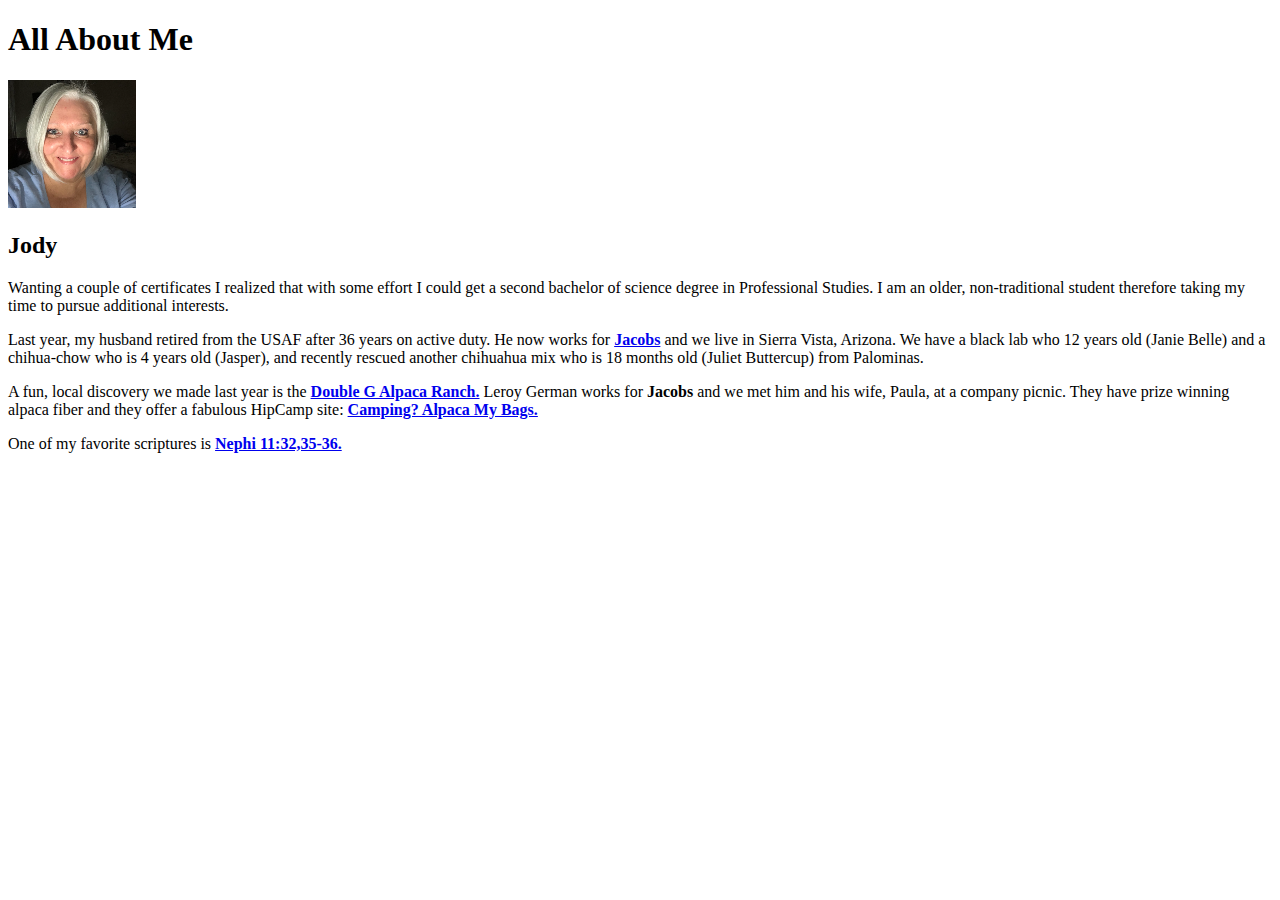
<file: aboutme/index.html>
<!DOCTYPE html>
<html lang="en">

<head>
    <meta charset="UTF-8">
    <meta http-equiv="X-UA-Compatible" content="IE=edge">
    <meta name="viewport" content="width=device-width, initial-scale=1.0">
    <title>All About Me</title>
</head>

<body>
    <h1>All About Me</h1>
    <img src="images\My Profile Picture.jpg" alt="JSWardell" />

    <h2>Jody</h2>
    <p>Wanting a couple of certificates I realized that with some effort I could get a second bachelor of science degree
        in Professional Studies. I am an older, non-traditional student therefore taking my time to pursue additional
        interests.</p>

    <p>Last year, my husband retired from the USAF after 36 years on active duty. He now works for <a
            href="https://www.jacobs.com/"><b>Jacobs</b></a> and we live in
        Sierra Vista, Arizona. We have a black lab who 12 years old (Janie Belle) and a chihua-chow who is 4 years old
        (Jasper), and recently rescued another chihuahua mix who is 18 months old (Juliet Buttercup) from Palominas.</p>

    <p>A fun, local discovery we made last year is the <a href="https://www.doublegalpacasaz.com/"><b> Double G Alpaca
                Ranch.</b></a> Leroy German works for <b>Jacobs</b> and we met him
        and his wife, Paula, at a company picnic. They have prize winning alpaca fiber and they offer a fabulous HipCamp
        site:
        <a
            href="https://www.hipcamp.com/en-US/arizona/leroy-paula-s-alpacas/camping-alpaca-my-bags#group_size=6&adults=6"><b>Camping?
                Alpaca My Bags.</b></a></p>

    <p>One of my favorite scriptures is <a
            href="https://www.churchofjesuschrist.org/study/scriptures/bofm/3-ne/11.32,35?lang=eng&clang=eng#p#32"><b>
                Nephi 11:32,35-36.</b></a></p>

</body>

</html>
</file>
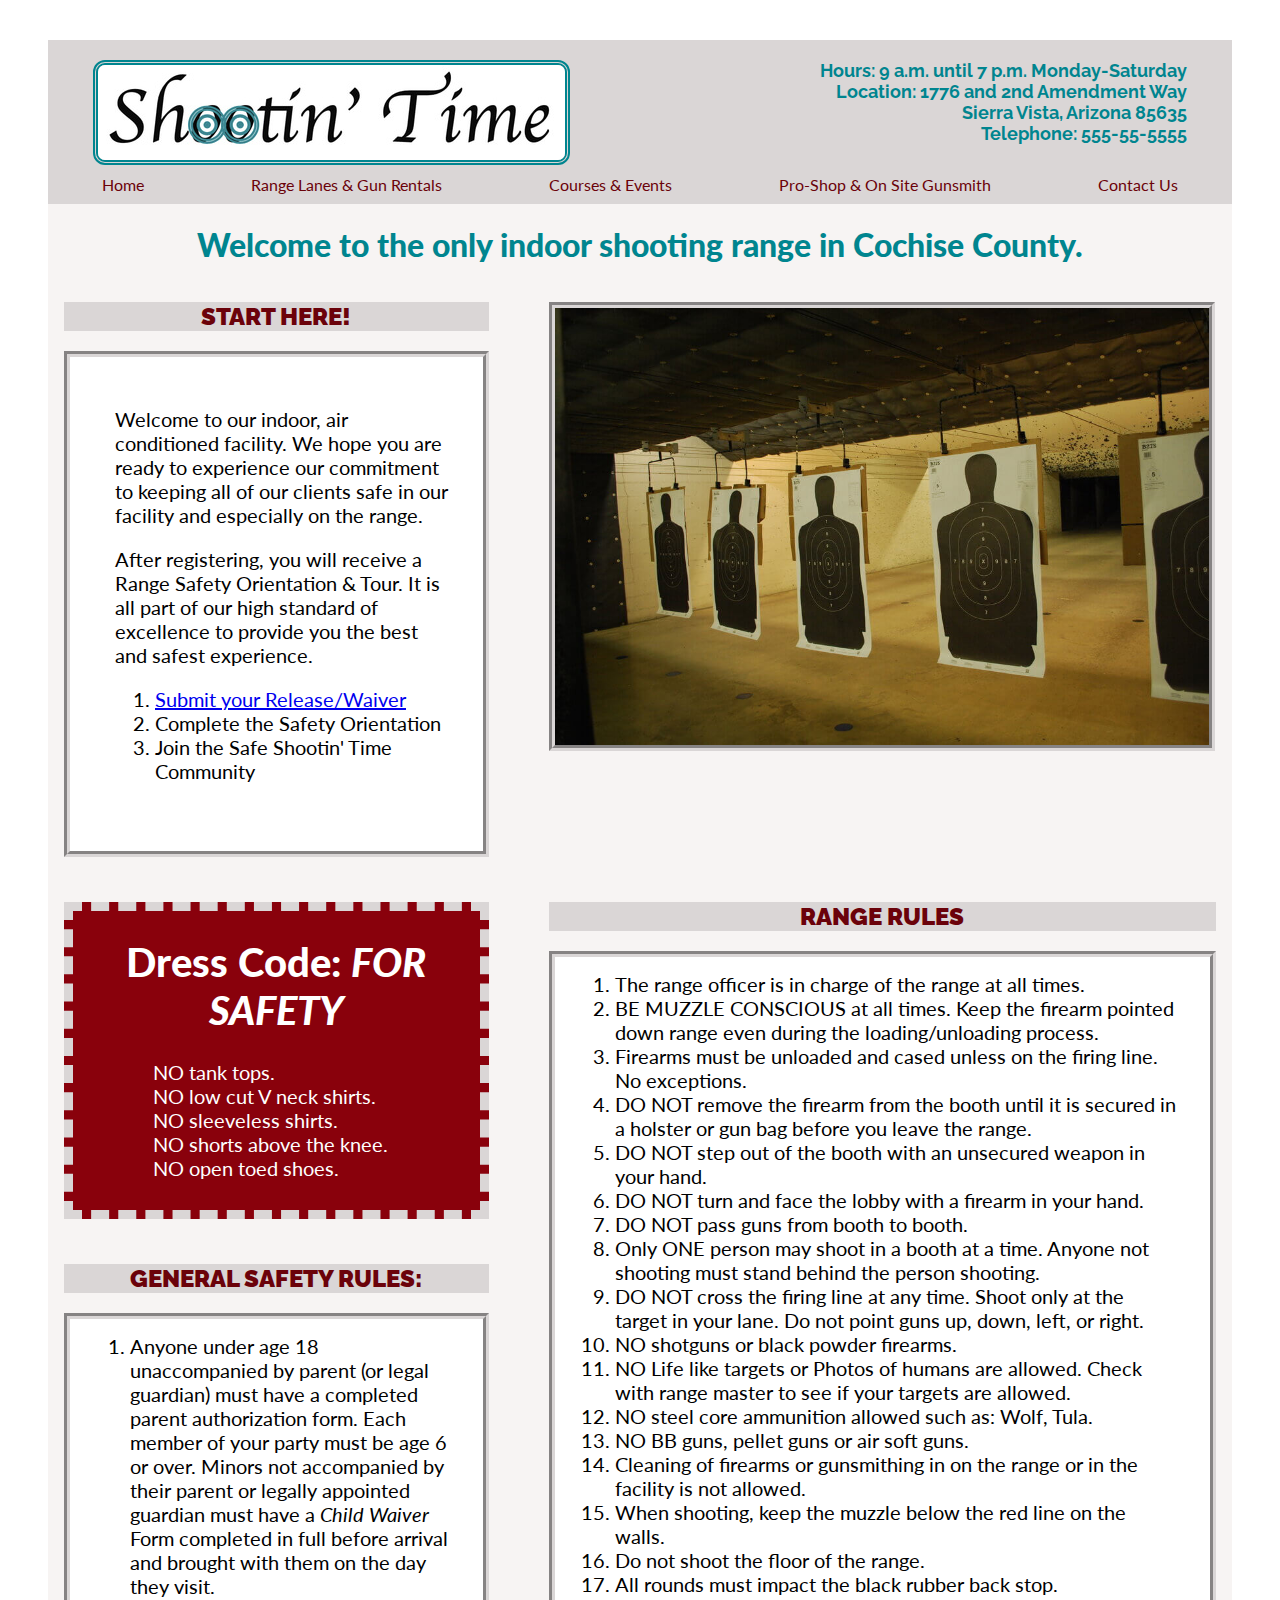
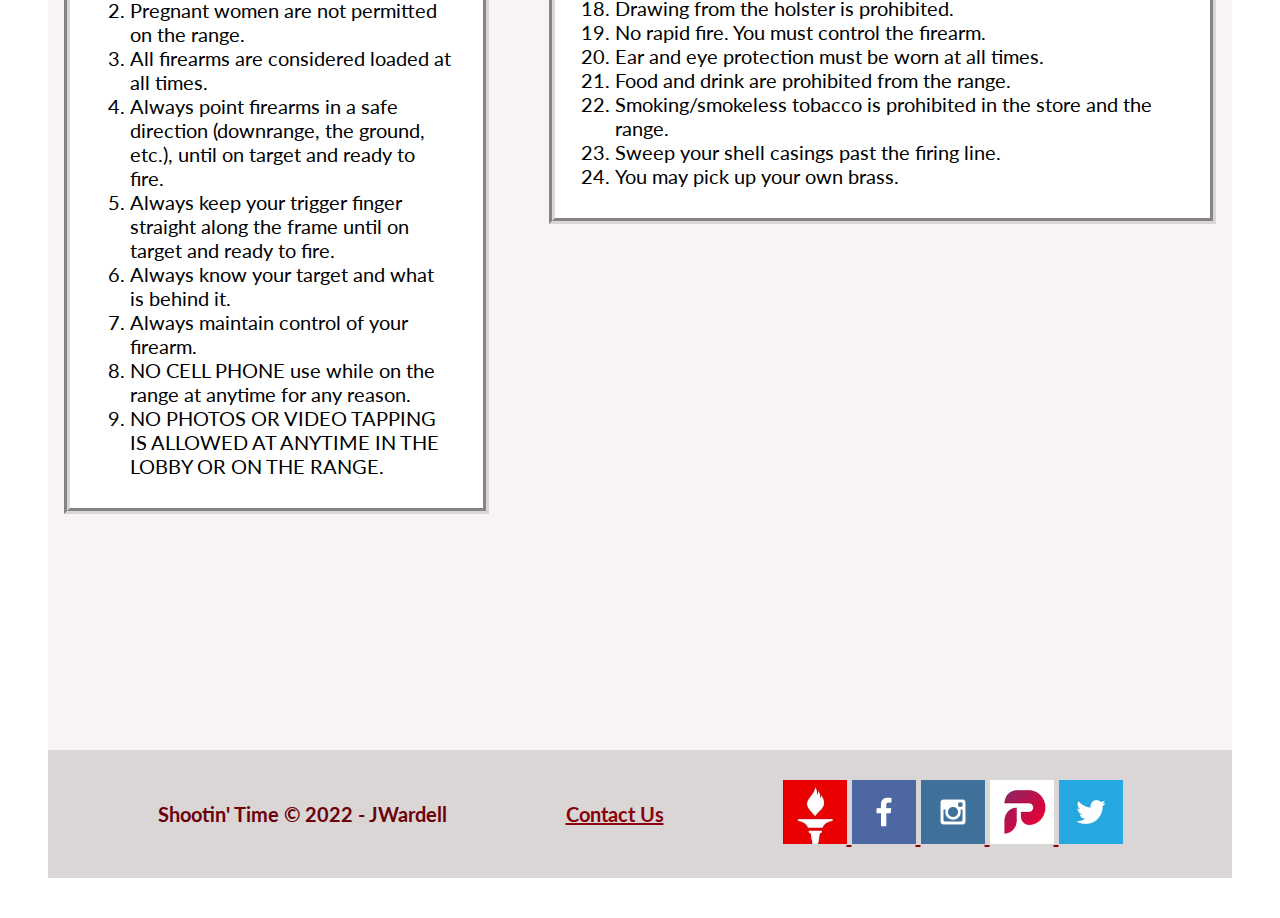
<file: shootintime/index.html>
<!DOCTYPE html>
<html lang="en">

<head>
    <meta charset="UTF-8">
    <meta http-equiv="X-UA-Compatible" content="IE=edge">
    <meta name="viewport" content="width=device-width, initial-scale=1.0">
    <!--IF I wanted my site searchable ...which I do not as it is a fake site... 
    <meta name="keywords" content="gun range, indoor range, gun smith, gun safety, competitive shooting, NRA Instructors, USCCA Intstuctors">
    <meta name="description" content="The Only Indoor Shooting Range in Cochise County"
    <meta name="author" content="JWardell WDD130">  -->
    <link rel="stylesheet" type="text/css" href="styles/shootin.css">
    <title>Shootin' Time</title>

</head>

<body>
    <div id="content">
        <header>
            <div class="head-container">

                <nav>
                    <a id="logo_link" href="index.html">
                        <img class="logo" src="img/shootin-logo-sm.jpg" alt="shootin logo small"> </a>

                </nav>
                <nav class="menu">
                    <a href="index.html">Home</a>
                    <a href="rentals.html">Range Lanes & Gun Rentals</a>
                    <a href="events.html">Courses & Events</a>
                    <a href="proshop.html">Pro-Shop & On Site Gunsmith</a>
                    <a href="contactus.html">Contact Us</a>
                </nav>
                <p class="hr-location"><strong>Hours: 9 a.m. until 7 p.m. Monday-Saturday <br>
                        Location: 1776 and 2nd Amendment Way<br>
                        Sierra Vista, Arizona 85635<br>
                        Telephone: 555-55-5555</strong></p>


            </div>

        </header>
        <!--This is my Home page and I am making adjustments to my wireframe plan
        as I go. I tend to self-edit a lot. -->
        <main>
            <div id="welcome-msg">
                <h1><strong>Welcome to the only indoor shooting range in Cochise County.</strong></h1>
            </div>
            <div class=grid-container>
                <section class="forms">
                    <h2><strong>START HERE!</strong></h2>
                    <section class="forms-border">
                        <p>Welcome to our indoor, air conditioned facility. We hope you are ready to experience our
                            commitment
                            to keeping all of our clients safe in our facility and especially on the range.
                        </p>
                        <p>After registering, you will receive a Range Safety Orientation & Tour. It is all part of our
                            high standard of excellence to provide you the best and safest experience.</p>

                        <!-- basically copied after changing business name on this pdf from Hillsdale College
                    https://shootingsports.hillsdale.edu/wp-content/uploads/2017/04/HillsdaleRangeWaiver.pdf -->
                        <ol>
                            <li><a href="img/shootin-time-release-pdf.pdf">Submit your Release/Waiver</a></li>
                            <li>Complete the Safety Orientation</li>
                            <li>Join the Safe Shootin' Time Community</li>
                        </ol>
                    </section>
                </section>
                <img class="target-range" src="img/rsz_shooting-range-wallpaper-full-hd.jpg" alt="shootin range">
                <section class="dress-code">
                    <!--Turn the Dress Code into a picture framed -->
                    <h1><strong>Dress Code: <em>FOR SAFETY</em></strong></h1>
                    <ul>
                        <li>NO tank tops.</li>
                        <li>NO low cut V neck shirts.</li>
                        <li>NO sleeveless shirts.</li>
                        <li>NO shorts above the knee.</li>
                        <li>NO open toed shoes.</li>
                    </ul>
                </section>
                <section class="gen-safety">
                    <h2><strong>GENERAL SAFETY RULES:</strong></h2>
                    <!--This list is the paragraph -->
                    <ol>
                        <li>Anyone under age 18 unaccompanied by parent (or legal guardian) must have a completed
                            parent
                            authorization form. Each member of your party must be age 6 or over. Minors not
                            accompanied
                            by
                            their parent or legally appointed guardian must have a <i>Child Waiver</i> Form
                            completed in
                            full before arrival and brought with them on the day they visit.</li>
                        <li>Pregnant women are not permitted on the range.</li>
                        <li>All firearms are considered loaded at all times.</li>
                        <li>Always point firearms in a safe direction (downrange, the ground, etc.), until on target
                            and
                            ready to fire.</li>
                        <li>Always keep your trigger finger straight along the frame until on target and ready to
                            fire.
                        </li>
                        <li>Always know your target and what is behind it.</li>
                        <li>Always maintain control of your firearm.</li>
                        <li>NO CELL PHONE use while on the range at anytime for any reason.</li>
                        <li>NO PHOTOS OR VIDEO TAPPING IS ALLOWED AT ANYTIME IN THE LOBBY OR ON THE RANGE.</li>
                    </ol>
                </section>
                <section class="range-rules">
                    <h2><strong>RANGE RULES</strong></h2>
                    <ol>
                        <li>The range officer is in charge of the range at all times.</li>
                        <li>BE MUZZLE CONSCIOUS at all times. Keep the firearm pointed down range even during the
                            loading/unloading process.</li>
                        <li>Firearms must be unloaded and cased unless on the firing line. No exceptions.</li>
                        <li>DO NOT remove the firearm from the booth until it is secured in a holster or gun bag
                            before
                            you
                            leave the range.</li>
                        <li>DO NOT step out of the booth with an unsecured weapon in your hand.</li>
                        <li>DO NOT turn and face the lobby with a firearm in your hand.</li>
                        <li>DO NOT pass guns from booth to booth.</li>
                        <li>Only ONE person may shoot in a booth at a time. Anyone not shooting must stand behind
                            the
                            person
                            shooting.</li>
                        <li>DO NOT cross the firing line at any time. Shoot only at the target in your lane. Do not
                            point
                            guns up, down, left, or right.</li>
                        <li>NO shotguns or black powder firearms.</li>
                        <li>NO Life like targets or Photos of humans are allowed. Check with range master to see if
                            your
                            targets are allowed.</li>
                        <li>NO steel core ammunition allowed such as: Wolf, Tula.</li>
                        <li>NO BB guns, pellet guns or air soft guns.</li>
                        <li>Cleaning of firearms or gunsmithing in on the range or in the facility is not allowed.
                        </li>
                        <li>When shooting, keep the muzzle below the red line on the walls.</li>
                        <li>Do not shoot the floor of the range.</li>
                        <li>All rounds must impact the black rubber back stop.</li>
                        <li>Drawing from the holster is prohibited.</li>
                        <li>No rapid fire. You must control the firearm.</li>
                        <li>Ear and eye protection must be worn at all times.</li>
                        <li>Food and drink are prohibited from the range.</li>
                        <li>Smoking/smokeless tobacco is prohibited in the store and the range.</li>
                        <li>Sweep your shell casings past the firing line.</li>
                        <li>You may pick up your own brass.</li>
                    </ol>
                </section>
            </div>
        </main>

        <footer>
            <h4>Shootin' Time &copy; 2022 - JWardell</h4>
            <h4><a href="contactus.html">Contact Us</a></h4>
            <div class="social">
                <a href="https://gettr.com/onboarding" target="_blank">
                    <img src="img/rsz_gettr-icon.jpg" alt="gettr" width="64" height="64">
                </a>
                <a href="https://facebook.com" target="_blank">
                    <img src="img/facebook_icon.png" alt="fb icon">
                </a>
                <a href="https://instagram.com" target="_blank">
                    <img src="img/instagram.png" alt="instagram">
                </a>
                <a href="https://parler.com/" target="_blank">
                    <img src="img/rsz_parler_icon.jpg" alt="parler" width="64" height="64">
                </a>
                <a href="https://twitter.com" target="_blank">
                    <img src="img/twitter.png" alt="twitter icon" width="64" height="64">
                </a>
            </div>

        </footer>


    </div>
</body>

</html>
</file>
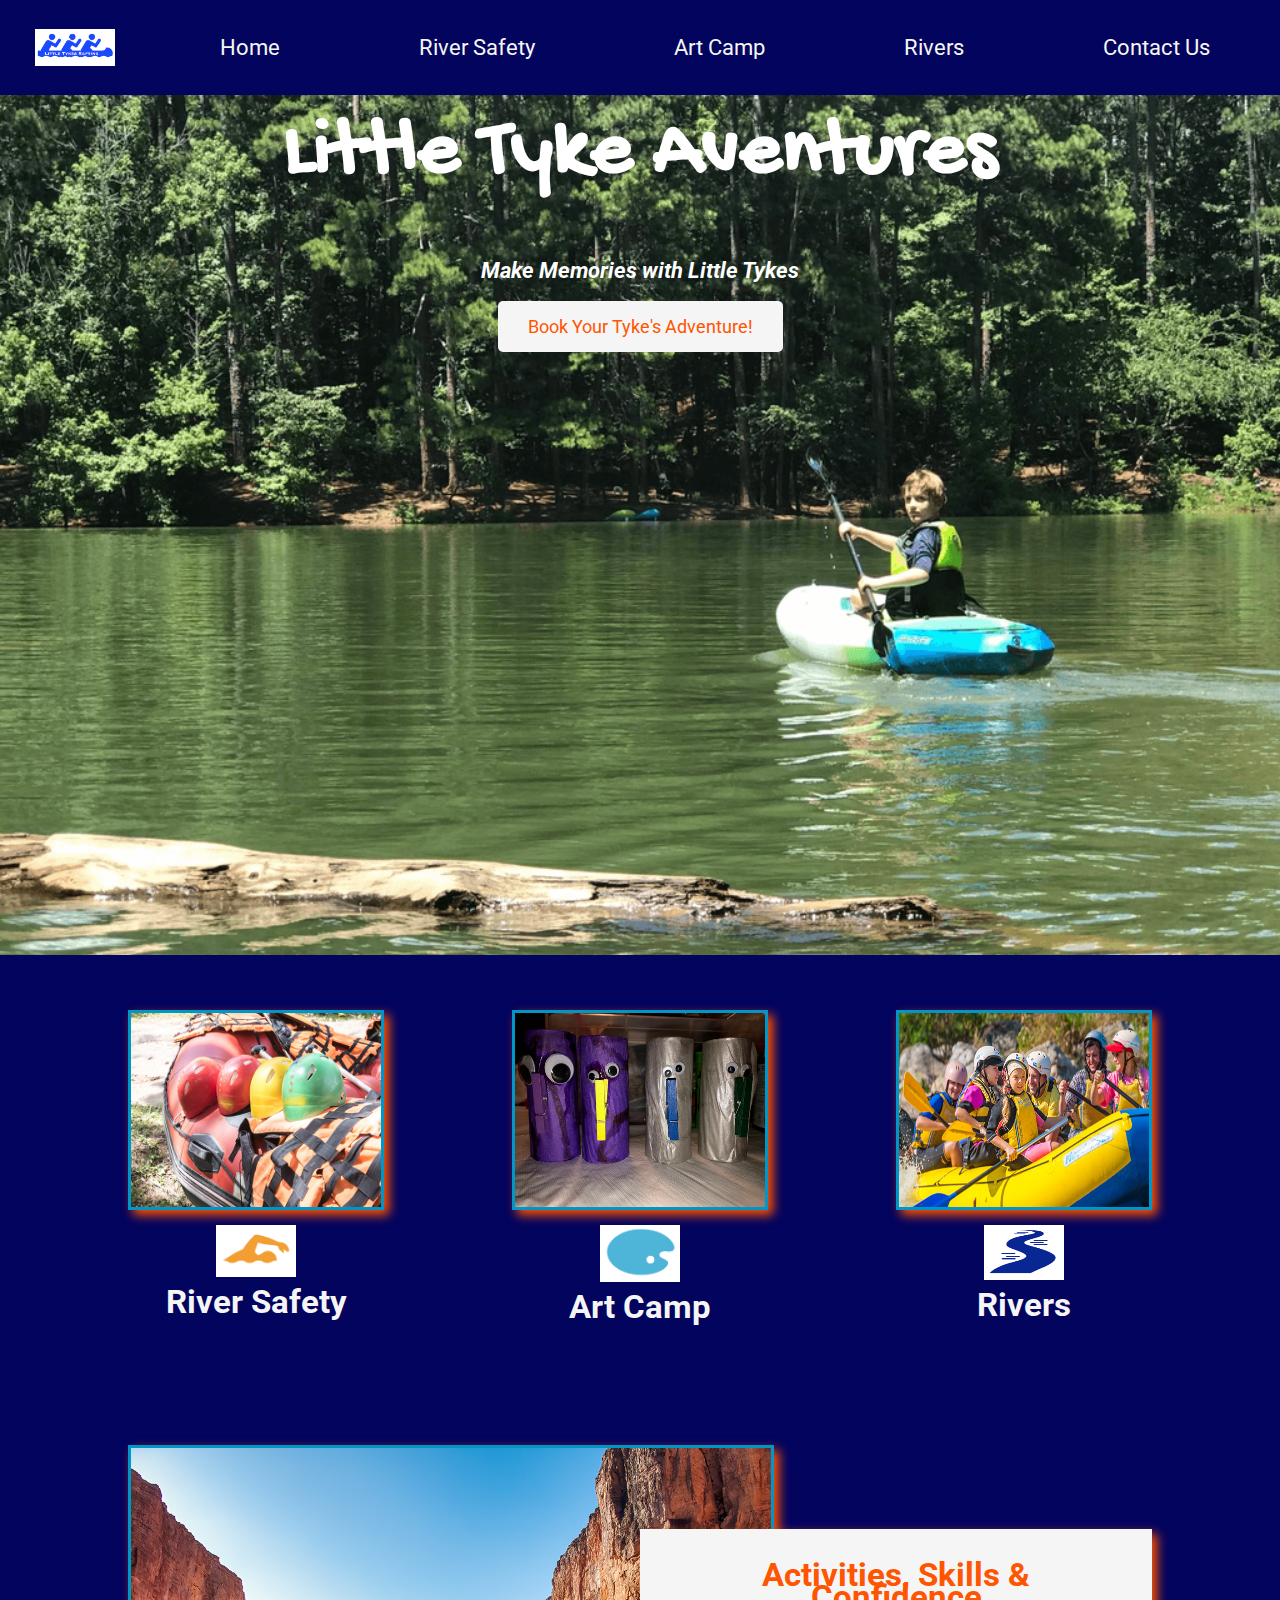
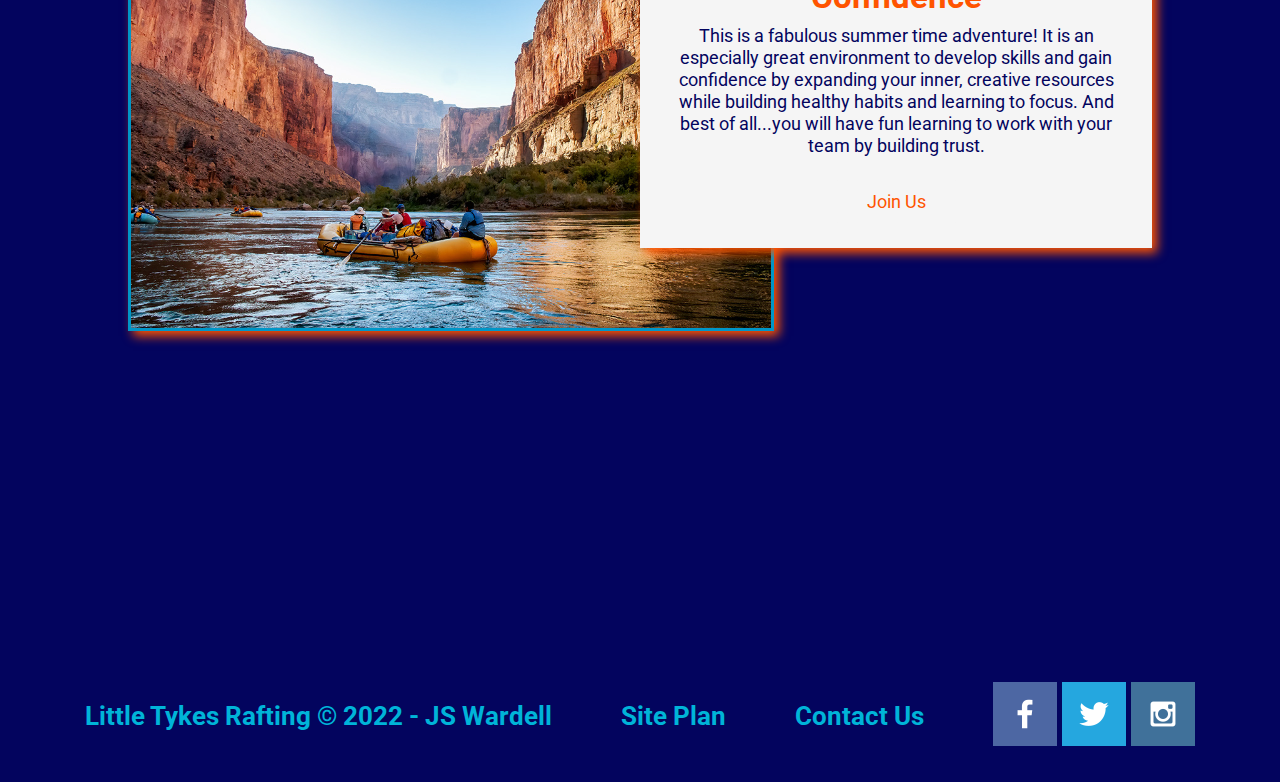
<file: wwr/index.html>
<!DOCTYPE html>
<html lang="en">

<head>
    <meta charset="UTF-8">
    <meta http-equiv="X-UA-Compatible" content="IE=edge">
    <meta name="viewport" content="width=device-width, initial-scale=1.0">
    <title>Little Tykes Rafting | Summer Camp</title>
    <link rel="stylesheet" href="styles/style.css">

</head>

<body>
    <div id="content">

        <header>
            <a id="logo_link" href="index.html">
                <img class="logo" src="images/rsz_1little_tykes_logo.png" alt="Little Tykes Logo">
            </a>
            <nav>
                <a href="index.html">Home</a>
                <a href="#">River Safety</a>
                <a href="artcamp.html">Art Camp</a>
                <a href="#">Rivers</a>
                <a href="contactus.html">Contact Us</a>
            </nav>
        </header>
        <div id="hero">
            <div id="hero-box">
                <img id="hero-img" src="images/rsz_hero-1.png" alt="youth raft camp">
            </div>
            <section id="hero-msg">
                <h1 class="home-title">Little Tyke Aventures</h1>
                <h4><em>Make Memories with Little Tykes</em></h4>
                <div class="button-box">
                    <a class="book" href="rates.html">Book Your Tyke's Adventure!</a>
                </div>
            </section>
        </div>
        <main class="home-grid">
            <section class="swim-card">
                <img class="card-img" src="images/rafting_safety.jpg" alt="swim safety" width="200" height="200">
                <img class="icon" src="images/swim_icon.png" alt="swim icon">
                <h2>River Safety</h2>
            </section>
            <section class="art-card">
                <img class="card-img" src="images/rsz_artwork.png" alt="art projects"  width="200" height="200">
                <img class="icon" src="images/art_icon.png" alt="art icon">
                <h2>Art Camp</h2>
            </section>
            <section class="rapids-card">
                <img class="card-img" src="images/rafting7_600.jpg" alt="rafting boat"  width="200" height="200">
                <img class="icon" src="images/river_icon.png" alt="river icon" height="65">
                <h2>Rivers</h2>
            </section>
            <!--container for message background-->
            <div id="background"></div>
            <img class="mountains" src="images/rafting11_1024.jpg" alt="skills confidence">
            <section class="msg">
                <h2>Activities, Skills & Confidence</h2>
                <p>This is a fabulous summer time adventure! It is an especially great environment to develop skills and
                    gain confidence by expanding your inner, creative resources while building healthy habits and learning to focus. And
                    best of all...you will have fun learning to work with your team by building trust.
                </p>

                <a class='join' href="rivers.html">Join Us</a>
            </section>
        </main>
        <footer>
            <h3> Little Tykes Rafting &copy; 2022 - JS Wardell</h3>
            <h3><a href="site-plan-rafting.html">Site Plan</a></h3>
            <h3><a href="contactus.html">Contact Us</a></h3>
            <div class="social">
                <a href="https://facebook.com" target="_blank">
                    <img src="images/facebook_icon.png" alt="fb icon">
                </a>
                <a href="https://twitter.com" target="_blank">
                    <img src="images/twitter.png" alt="twitter icon">
                </a>
                <a href="https://instagram.com" target="_blank">
                    <img src="images/instagram.png" alt="instagram">
                </a>
            </div>
        </footer>
    </div>


</body>

</html>
</file>
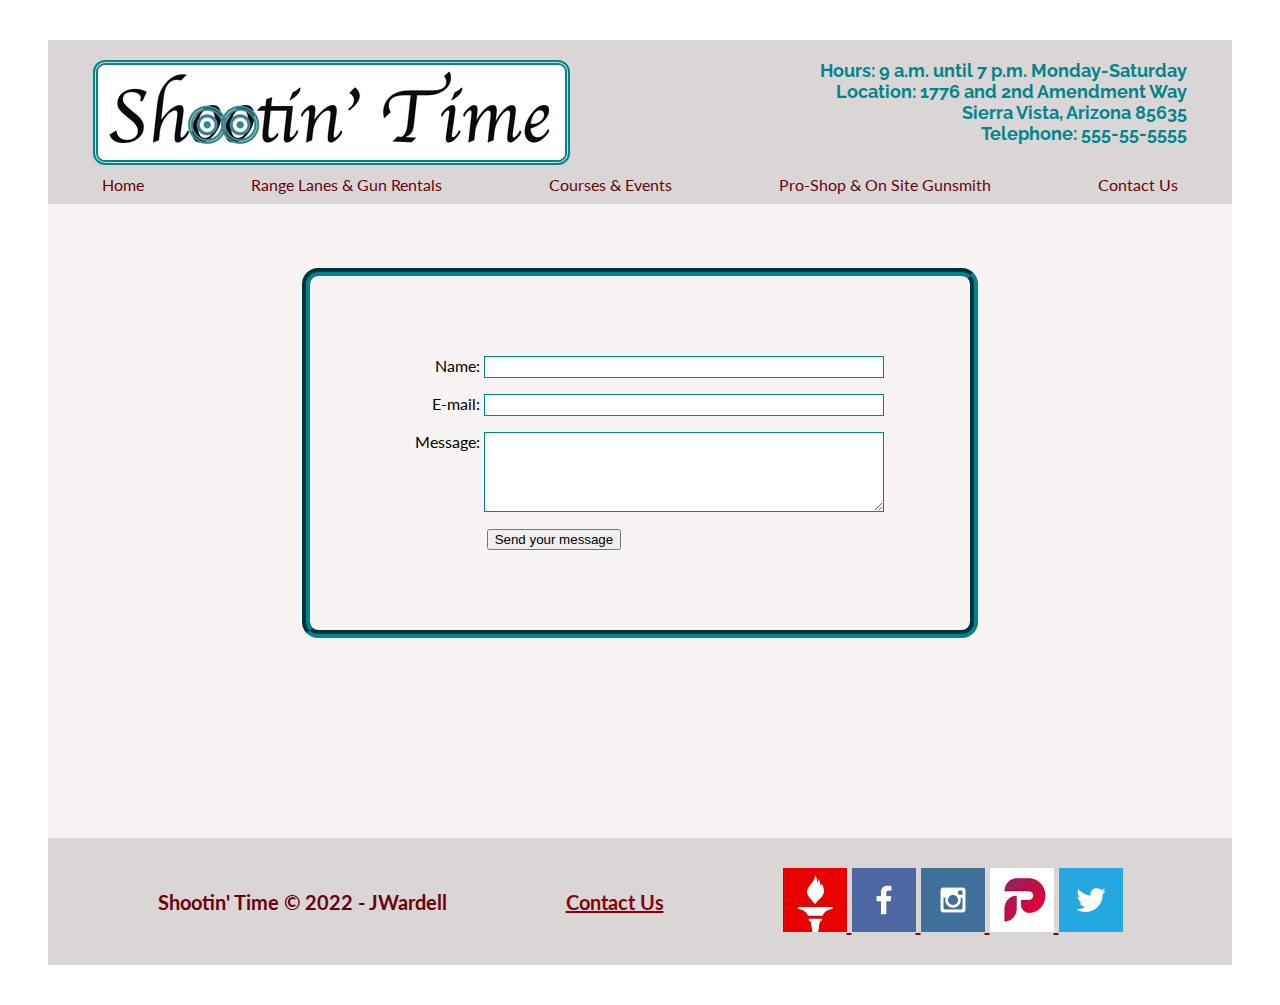
<file: shootintime/contactus.html>
<!DOCTYPE html>
<html lang="en">

<head>
    <meta charset="UTF-8">
    <meta http-equiv="X-UA-Compatible" content="IE=edge">
    <meta name="viewport" content="width=device-width, initial-scale=1.0">
    <!--IF I wanted my site searchable ...which I do not as it is a fake site... 
    <meta name="keywords" content="gun range, indoor range, gun smith, gun safety, competitive shooting, NRA Instructors, 
    <meta name="description" content="The Only Indoor Shooting Range in Cochise County"
    <meta name="author" content="JWardell WDD130">  -->
    <link rel="stylesheet" type="text/css" href="styles/shootin.css">
    <title>Shootin' Time</title>

</head>

<body>
    <div id="content">
        <header>
            <div class="head-container">

                <nav>
                    <a id="logo_link" href="index.html">
                        <img class="logo" src="img/shootin-logo-sm.jpg" alt="shootin logo small">
                    </a>

                </nav>
                <nav class="menu">
                    <a href="index.html">Home</a>
                    <a href="rentals.html">Range Lanes & Gun Rentals</a>
                    <a href="events.html">Courses & Events</a>
                    <a href="proshop.html">Pro-Shop & On Site Gunsmith</a>
                    <a href="contactus.html">Contact Us</a>
                </nav>
                <p class="hr-location"><strong>Hours: 9 a.m. until 7 p.m. Monday-Saturday <br>
                        Location: 1776 and 2nd Amendment Way<br>
                        Sierra Vista, Arizona 85635<br>
                        Telephone: 555-55-5555</strong></p>

            </div>

        </header>
        <!--https://www.w3schools.com/howto/howto_css_responsive_form.asp  I just couldn't understand it so used
        the cut and paste from the wwr assignment. Best I could do. -->
        <main>
            <form action="/my-handling-form-page" method="post">
                <ul>
                    <li>
                        <label for="name">Name:</label>
                        <input type="text" id="name" name="user_name">
                    </li>
                    <li>
                        <label for="mail">E-mail:</label>
                        <input type="email" id="mail" name="user_email">
                    </li>
                    <li>
                        <label for="msg">Message:</label>
                        <textarea id="msg" name="user_message"></textarea>
                    </li>
                    <li class="button">
                        <button type="submit">Send your message</button>
                    </li>
                </ul>
            </form>
        </main>

        <footer>
            <h4>Shootin' Time &copy; 2022 - JWardell</h4>
            <h4><a href="contactus.html">Contact Us</a></h4>
            <div class="social">
                <a href="https://gettr.com/onboarding" target="_blank">
                    <img src="img/rsz_gettr-icon.jpg" alt="gettr" width="64" height="64">
                </a>
                <a href="https://facebook.com" target="_blank">
                    <img src="img/facebook_icon.png" alt="fb icon">
                </a>
                <a href="https://instagram.com" target="_blank">
                    <img src="img/instagram.png" alt="instagram">
                </a>
                <a href="https://parler.com/" target="_blank">
                    <img src="img/rsz_parler_icon.jpg" alt="parler" width="64" height="64">
                </a>
                <a href="https://twitter.com" target="_blank">
                    <img src="img/twitter.png" alt="twitter icon" width="64" height="64">
                </a>
            </div>
        </footer>

    </div>
    <div id="feedback">
    </div>
    <!--Finally, below the elements in the body, right before the ending body tag, add this code: -->
    <script>
        //get the feedback div element so we can do something with it.
        const feedbackElement = document.getElementById('feedback');
        //get the form so we can read what was entered in it.
        const formElement = document.forms[0];
        // add a 'listener' to wait for a submission of our form. When that happens
        formElement.addEventListener('submit', function (e) {
            // stop the form from doing the default action.
            e.preventDefault();
            // set the contents of our feedback element to a message letting the user know the form was submitted successfully. Notice that we pull the name that was entered in the form to personalize the message!
            feedbackElement.innerHTML = 'Hello ' + formElement.user_name.value +
                '! Thank you for sending us a message.  Shootin\' Time will respond to you as soon as possible!';
            // make the feedback element visible.
            feedbackElement.style.display = "block";
            // add a class to move everything down so our message doesn't cover it.
            document.body.classList.toggle('moveDown');
        });
    </script>
</body>

</html>
</file>
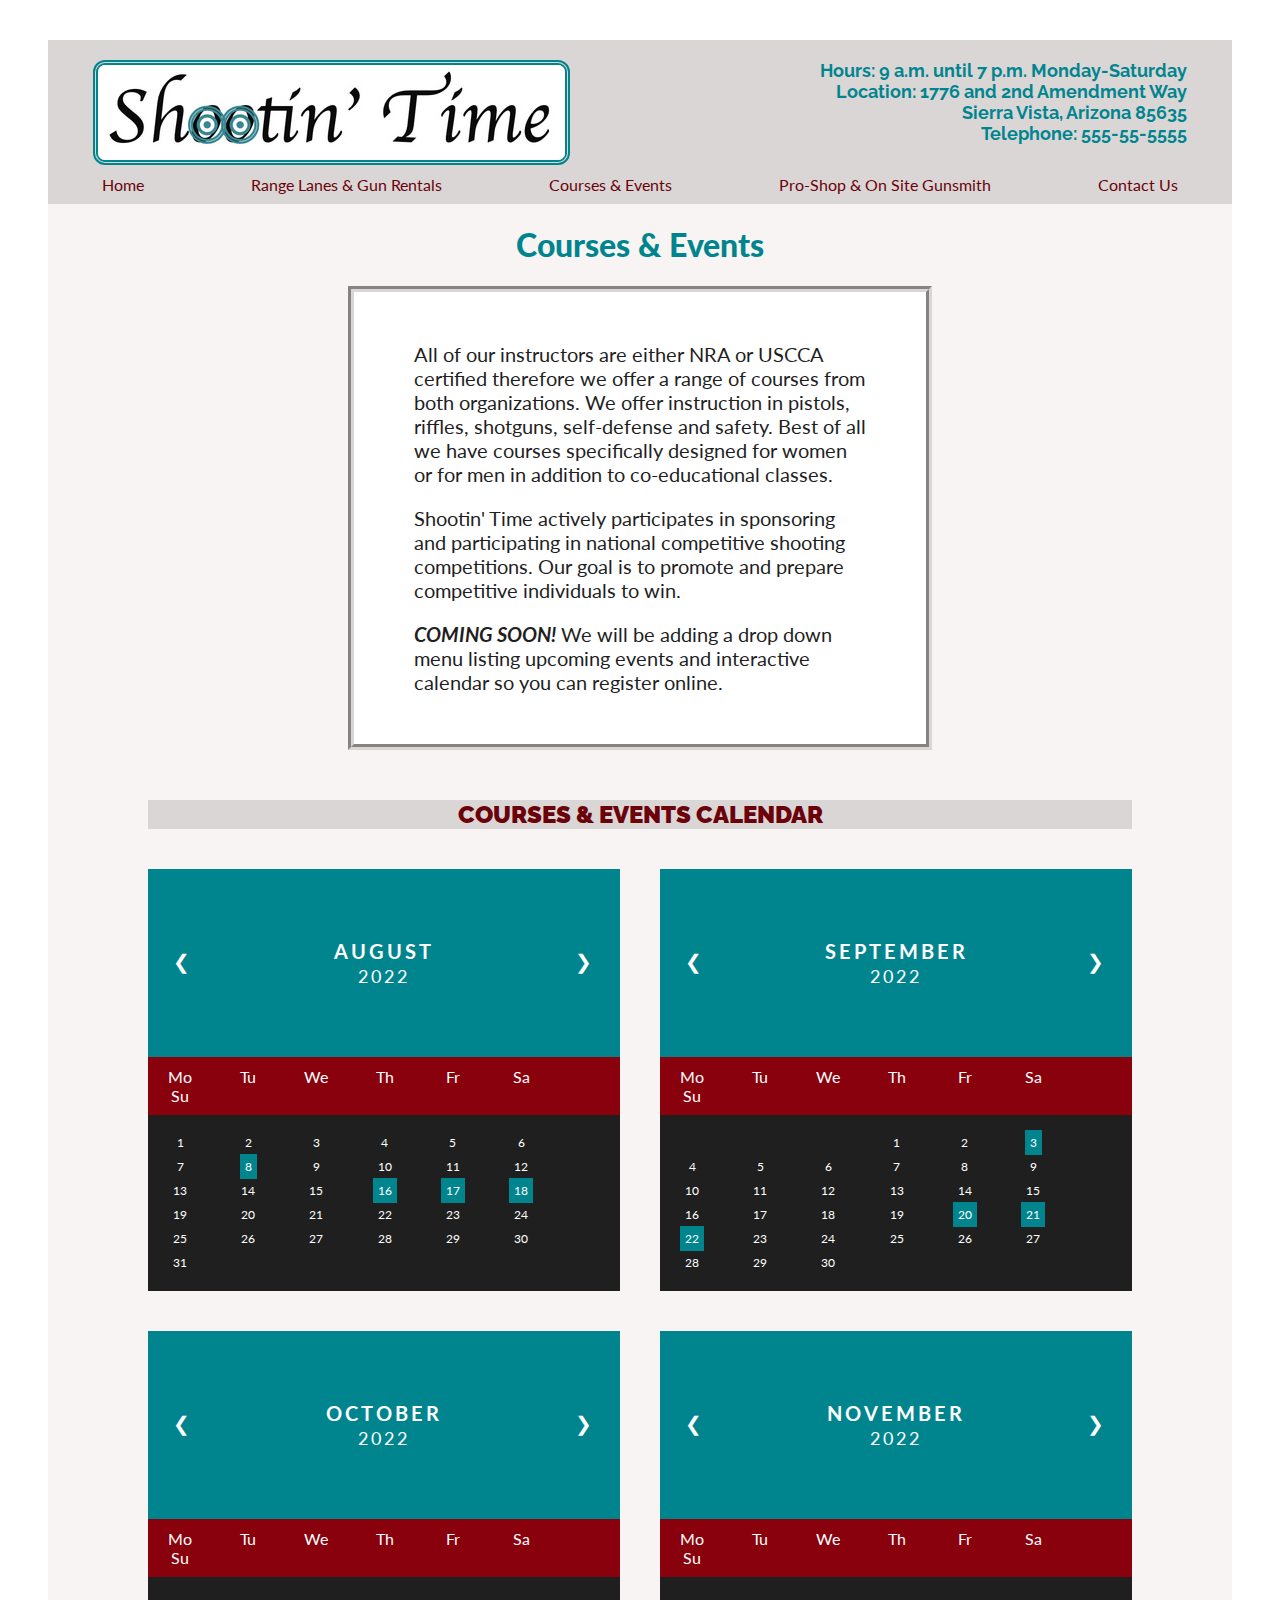
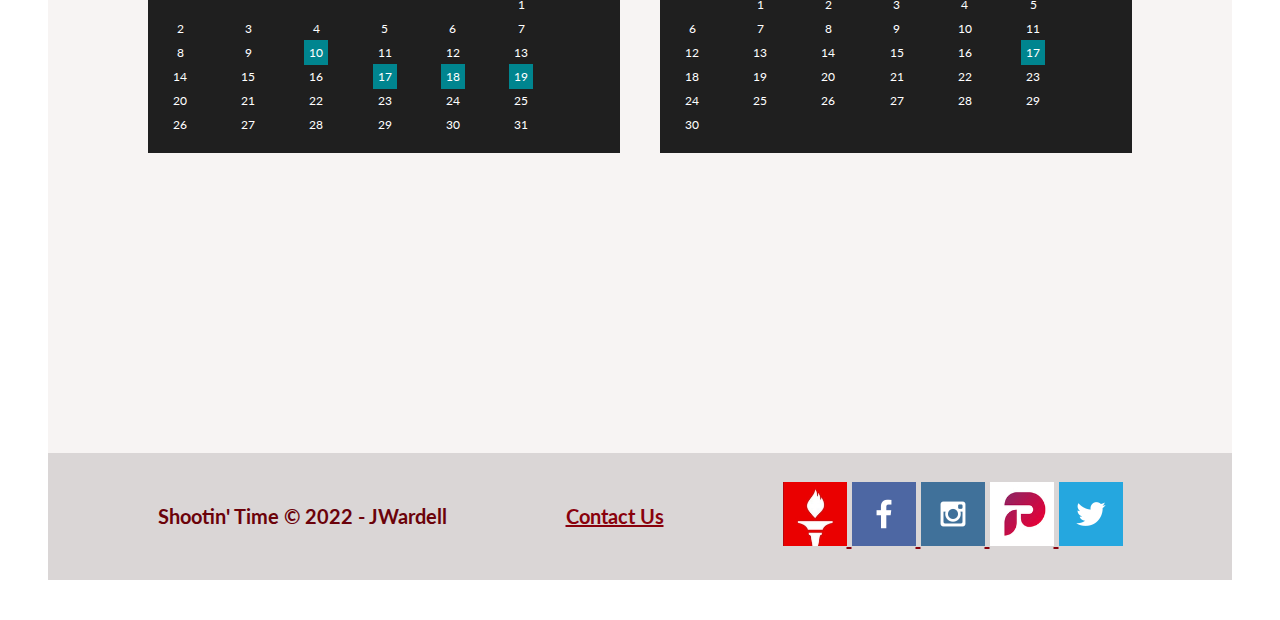
<file: shootintime/events.html>
<!DOCTYPE html>
<html lang="en">

<head>
    <meta charset="UTF-8">
    <meta http-equiv="X-UA-Compatible" content="IE=edge">
    <meta name="viewport" content="width=device-width, initial-scale=1.0">
    <!--IF I wanted my site searchable ...which I do not as it is a fake site... 
    <meta name="keywords" content="gun range, indoor range, gun smith, gun safety, competitive shooting, NRA Instructors, 
    <meta name="description" content="The Only Indoor Shooting Range in Cochise County"
    <meta name="author" content="JWardell WDD130">  -->
    <link rel="stylesheet" type="text/css" href="styles/shootin.css">
    <title>Shootin' Time</title>

</head>

<body>
    <div id="content">
        <header>
            <div class="head-container">

                <nav>
                    <a id="logo_link" href="index.html">
                        <img class="logo" src="img/shootin-logo-sm.jpg" alt="shootin logo small">
                    </a>

                </nav>
                <nav class="menu">
                    <a href="index.html">Home</a>
                    <a href="rentals.html">Range Lanes & Gun Rentals</a>
                    <a href="events.html">Courses & Events</a>
                    <a href="proshop.html">Pro-Shop & On Site Gunsmith</a>
                    <a href="contactus.html">Contact Us</a>
                </nav>
                <p class="hr-location"><strong>Hours: 9 a.m. until 7 p.m. Monday-Saturday <br>
                        Location: 1776 and 2nd Amendment Way<br>
                        Sierra Vista, Arizona 85635<br>
                        Telephone: 555-55-5555</strong></p>

            </div>

        </header>
        <!--There may be changes as I self-edit a lot. -->
        <main>
            <div id="courses-events">
                <h1><strong>Courses & Events</strong></h1>

                <section class="event1">
                    <p>All of our instructors are either NRA or USCCA certified therefore we offer a range of courses
                        from
                        both organizations. We offer instruction in pistols, riffles, shotguns, self-defense and safety.
                        Best of
                        all we have courses specifically designed for women or for men in addition to co-educational
                        classes.</p>
                    <p>Shootin' Time actively participates in sponsoring and participating in national competitive
                        shooting competitions. Our goal is to promote and prepare competitive individuals to win.</p>
                    <p>
                        <strong><em>COMING SOON!</em></strong> We will be adding a drop down menu listing upcoming
                        events
                        and interactive calendar so you can register
                        online.
                    </p>

                </section>
            </div>
            <!--this is what I want to do, after searching... one calendar for the year so I can add in event
            them so people can quickly see what is happening. However, this is all far beyond my skill se
            do to make it happen for free on my fake site.
            First choice https://demo.mobiscroll.com/javascript/eventcalendar/# 
            Possible calendar, scheduling tool: https://10to8.com/book/pabwiljbqfydgvcgmt/ 
            Possible add event button tool https://www.addevent.com/documentation/add-to-calendar-button -->

            <div class="calendar">
                <h2><strong>COURSES & EVENTS CALENDAR</strong></h2>

                <div class="cal-container">

                    <div class="cal-1">

                        <div class="month">
                            <ul>
                                <li class="prev">&#10094;</li>
                                <li class="next">&#10095;</li>
                                <li>
                                    <strong>AUGUST</strong><br>
                                    <span style="font-size:18px">2022</span>
                                </li>
                            </ul>
                        </div>

                        <ul class="weekdays">
                            <li>Mo</li>
                            <li>Tu</li>
                            <li>We</li>
                            <li>Th</li>
                            <li>Fr</li>
                            <li>Sa</li>
                            <li>Su</li>
                        </ul>

                        <ul class="days">
                            <li>1</li>
                            <li>2</li>
                            <li>3</li>
                            <li>4</li>
                            <li>5</li>
                            <li>6</li>
                            <li>7</li>
                            <li><span class="active">8</span></li>
                            <li>9</li>
                            <li>10</li>
                            <li>11</li>
                            <li>12</li>
                            <li>13</li>
                            <li>14</li>
                            <li>15</li>
                            <li><span class="active">16</span></li>
                            <li><span class="active">17</span></li>
                            <li><span class="active">18</span></li>
                            <li>19</li>
                            <li>20</li>
                            <li>21</li>
                            <li>22</li>
                            <li>23</li>
                            <li>24</li>
                            <li>25</li>
                            <li>26</li>
                            <li>27</li>
                            <li>28</li>
                            <li>29</li>
                            <li>30</li>
                            <li>31</li>
                        </ul>
                    </div>

                    <div class="cal-2">
                        <div class="month">
                            <ul>
                                <li class="prev">&#10094;</li>
                                <li class="next">&#10095;</li>
                                <li>
                                    <strong>September</strong><br>
                                    <span style="font-size:18px">2022</span>
                                </li>
                            </ul>
                        </div>
                        <ul class="weekdays">
                            <li>Mo</li>
                            <li>Tu</li>
                            <li>We</li>
                            <li>Th</li>
                            <li>Fr</li>
                            <li>Sa</li>
                            <li>Su</li>
                        </ul>
                        <ul class="days">
                            <li></li>
                            <li></li>
                            <li></li>
                            <li>1</li>
                            <li>2</li>
                            <li><span class="active">3</span></li>
                            <li>4</li>
                            <li>5</li>
                            <li>6</li>
                            <li>7</li>
                            <li>8</li>
                            <li>9</li>
                            <li>10</li>
                            <li>11</li>
                            <li>12</li>
                            <li>13</li>
                            <li>14</li>
                            <li>15</li>
                            <li>16</li>
                            <li>17</li>
                            <li>18</li>
                            <li>19</li>
                            <li><span class="active">20</span></li>
                            <li><span class="active">21</span></li>
                            <li><span class="active">22</span></li>
                            <li>23</li>
                            <li>24</li>
                            <li>25</li>
                            <li>26</li>
                            <li>27</li>
                            <li>28</li>
                            <li>29</li>
                            <li>30</li>
                        </ul>
                    </div>
                    <div class="cal-3">
                        <div class="month">
                            <ul>
                                <li class="prev">&#10094;</li>
                                <li class="next">&#10095;</li>
                                <li>
                                    <strong>October</strong><br>
                                    <span style="font-size:18px">2022</span>
                                </li>
                            </ul>
                        </div>
                        <ul class="weekdays">
                            <li>Mo</li>
                            <li>Tu</li>
                            <li>We</li>
                            <li>Th</li>
                            <li>Fr</li>
                            <li>Sa</li>
                            <li>Su</li>
                        </ul>
                        <ul class="days">
                            <li></li>
                            <li></li>
                            <li></li>
                            <li></li>
                            <li></li>
                            <li>1</li>
                            <li>2</li>
                            <li>3</li>
                            <li>4</li>
                            <li>5</li>
                            <li>6</li>
                            <li>7</li>
                            <li>8</li>
                            <li>9</li>
                            <li><span class="active">10</span></li>
                            <li>11</li>
                            <li>12</li>
                            <li>13</li>
                            <li>14</li>
                            <li>15</li>
                            <li>16</li>
                            <li><span class="active">17</span></li>
                            <li><span class="active">18</span></li>
                            <li><span class="active">19</span></li>
                            <li>20</li>
                            <li>21</li>
                            <li>22</li>
                            <li>23</li>
                            <li>24</li>
                            <li>25</li>
                            <li>26</li>
                            <li>27</li>
                            <li>28</li>
                            <li>29</li>
                            <li>30</li>
                            <li>31</li>
                        </ul>
                    </div>

                    <div class="cal-4">
                        <div class="month">
                            <ul>
                                <li class="prev">&#10094;</li>
                                <li class="next">&#10095;</li>
                                <li>
                                    <strong>November</strong><br>
                                    <span style="font-size:18px">2022</span>
                                </li>
                            </ul>
                        </div>
                        <ul class="weekdays">
                            <li>Mo</li>
                            <li>Tu</li>
                            <li>We</li>
                            <li>Th</li>
                            <li>Fr</li>
                            <li>Sa</li>
                            <li>Su</li>
                        </ul>
                        <ul class="days">
                            <li></li>
                            <li>1</li>
                            <li>2</li>
                            <li>3</li>
                            <li>4</li>
                            <li>5</li>
                            <li>6</li>
                            <li>7</li>
                            <li>8</li>
                            <li>9</li>
                            <li>10</li>
                            <li>11</li>
                            <li>12</li>
                            <li>13</li>
                            <li>14</li>
                            <li>15</li>
                            <li>16</li>
                            <li><span class="active">17</span></li>
                            <li>18</li>
                            <li>19</li>
                            <li>20</li>
                            <li>21</li>
                            <li>22</li>
                            <li>23</li>
                            <li>24</li>
                            <li>25</li>
                            <li>26</li>
                            <li>27</li>
                            <li>28</li>
                            <li>29</li>
                            <li>30</li>
                            <li></li>
                            <li></li>
                            <li></li>
                            <li></li>
                            <li></li>
                        </ul>
                    </div>
                </div>
            </div>
        </main>

        <footer>
            <h4>Shootin' Time &copy; 2022 - JWardell</h4>
            <h4><a href="contactus.html">Contact Us</a></h4>
            <div class="social">
                <a href="https://gettr.com/onboarding" target="_blank">
                    <img src="img/rsz_gettr-icon.jpg" alt="gettr" width="64" height="64">
                </a>
                <a href="https://facebook.com" target="_blank">
                    <img src="img/facebook_icon.png" alt="fb icon">
                </a>
                <a href="https://instagram.com" target="_blank">
                    <img src="img/instagram.png" alt="instagram">
                </a>
                <a href="https://parler.com/" target="_blank">
                    <img src="img/rsz_parler_icon.jpg" alt="parler" width="64" height="64">
                </a>
                <a href="https://twitter.com" target="_blank">
                    <img src="img/twitter.png" alt="twitter icon" width="64" height="64">
                </a>
            </div>
        </footer>


    </div>
</body>

</html>
</file>
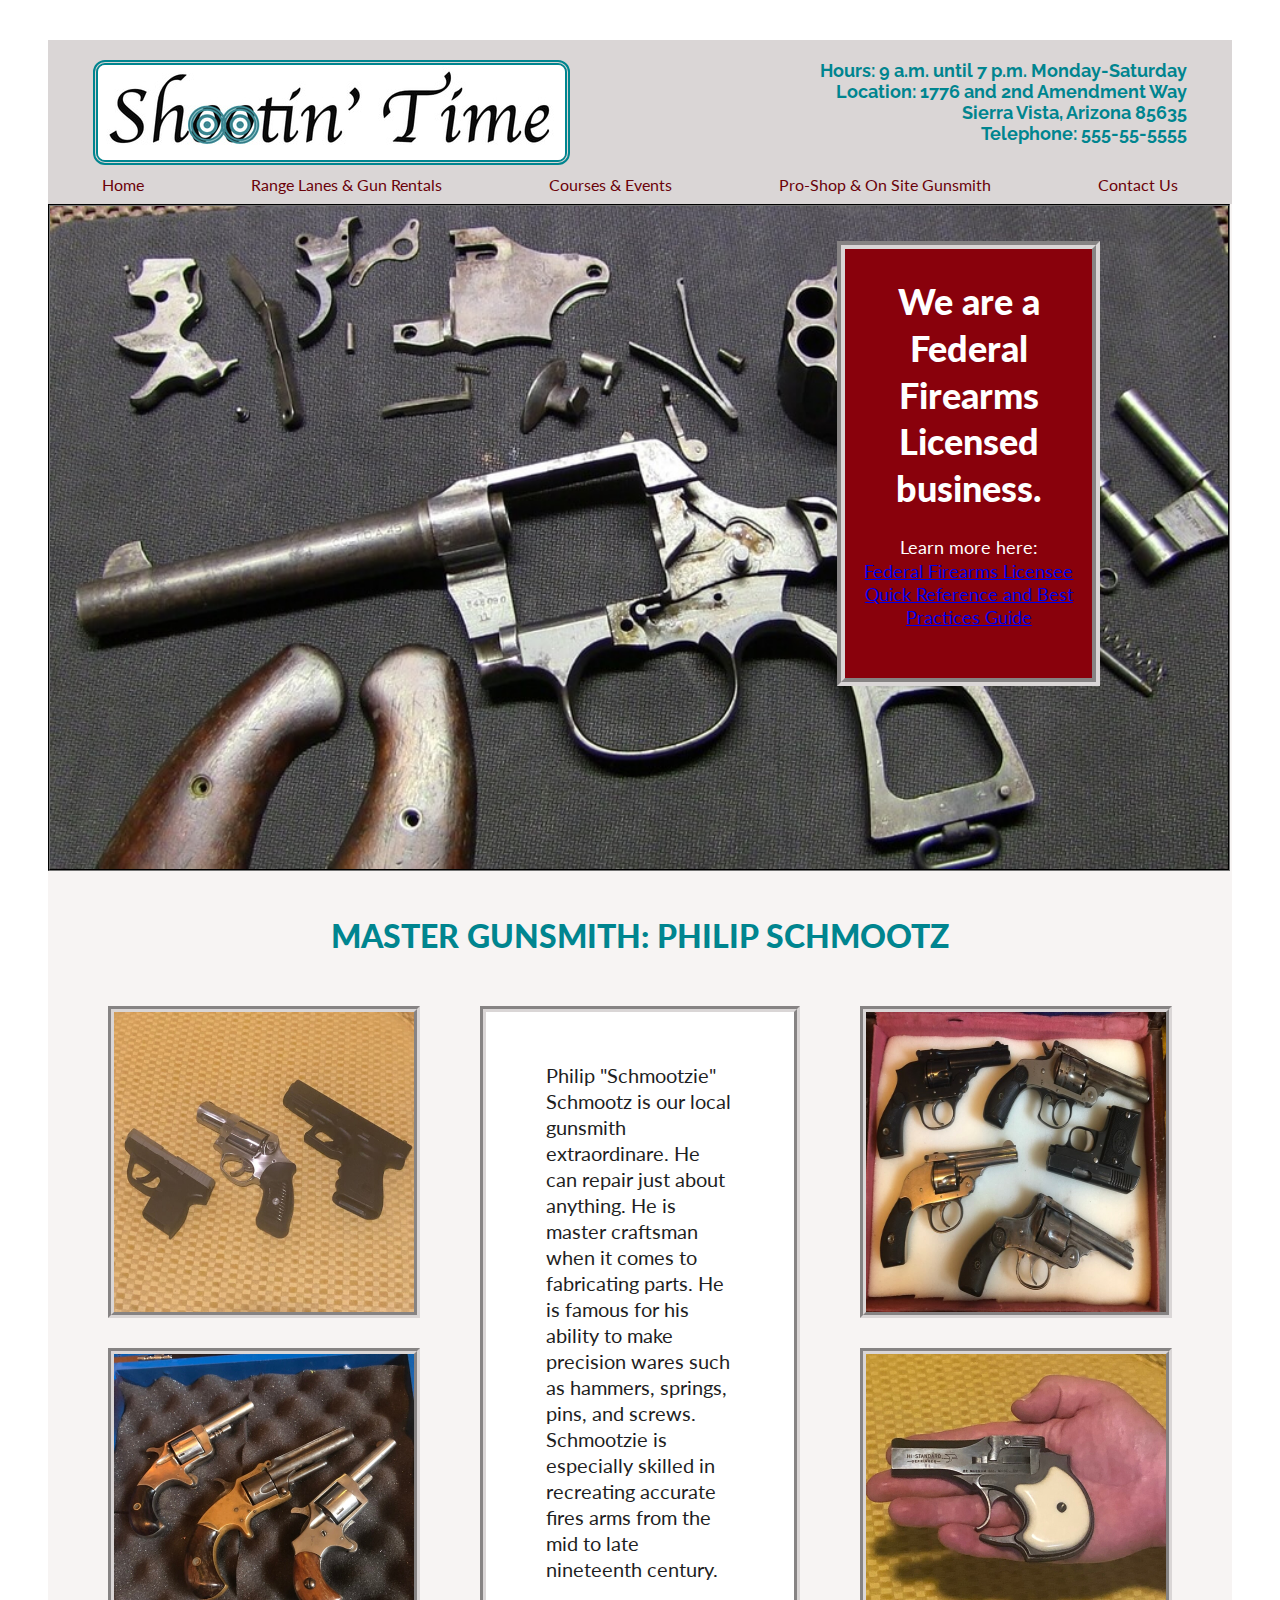
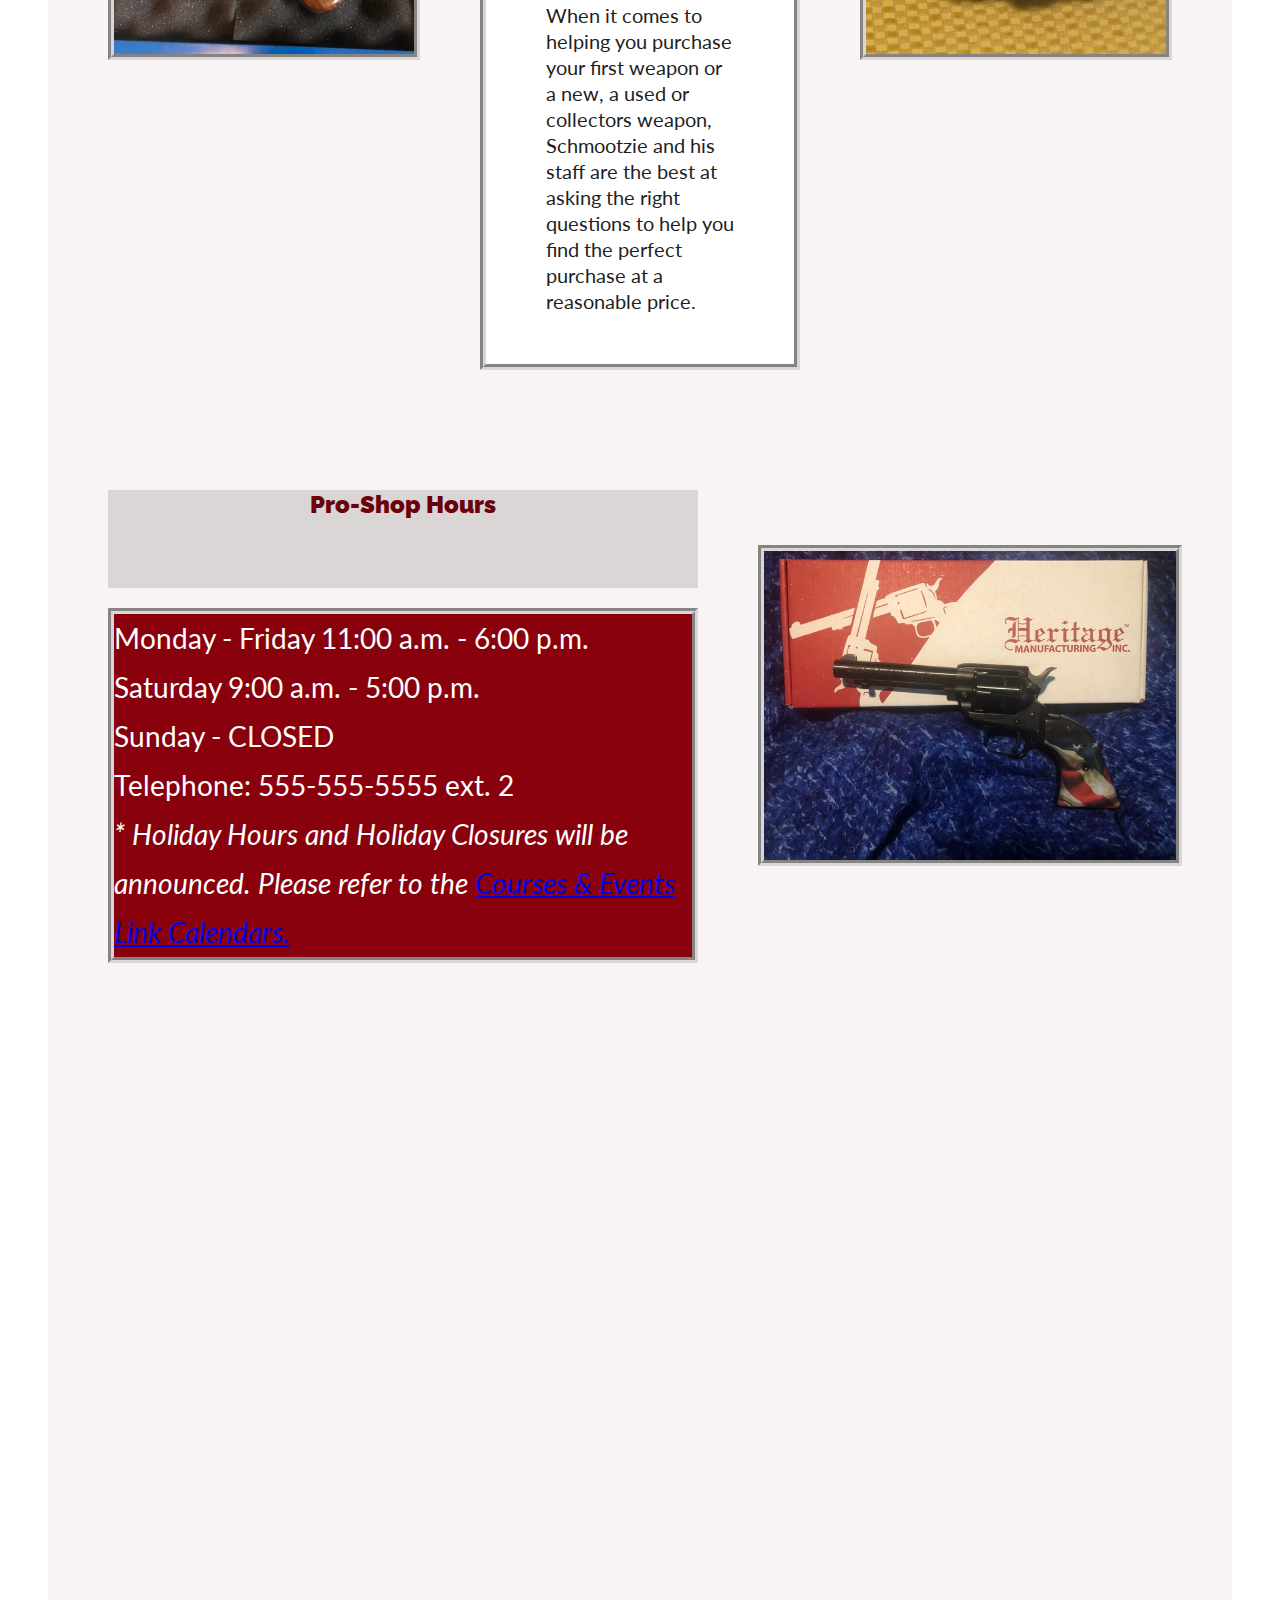
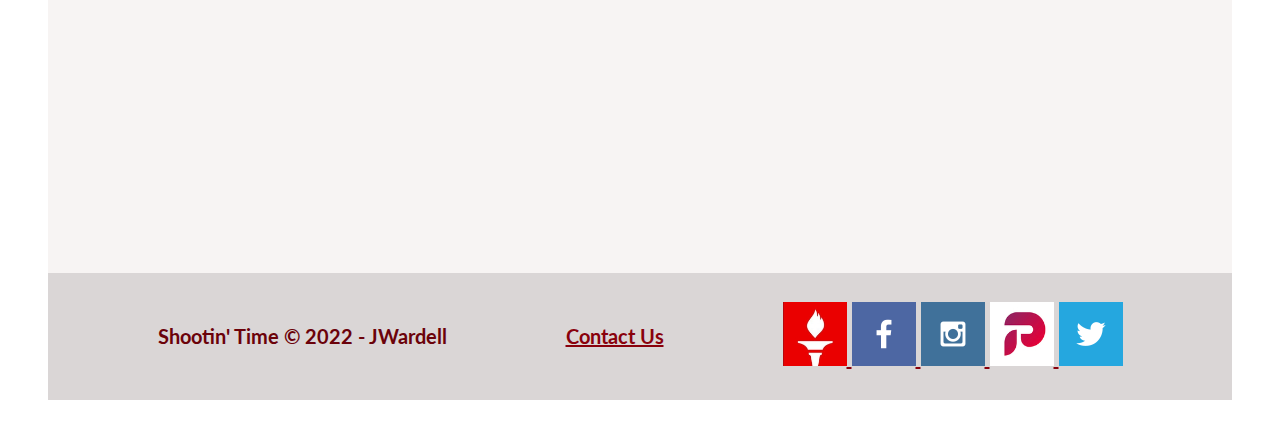
<file: shootintime/proshop.html>
<!DOCTYPE html>
<html lang="en">

<head>
    <meta charset="UTF-8">
    <meta http-equiv="X-UA-Compatible" content="IE=edge">
    <meta name="viewport" content="width=device-width, initial-scale=1.0">
    <!--IF I wanted my site searchable ...which I do not as it is a fake site... 
    <meta name="keywords" content="gun range, indoor range, gun smith, gun safety, competitive shooting, NRA Instructors, 
    <meta name="description" content="The Only Indoor Shooting Range in Cochise County"
    <meta name="author" content="JWardell WDD130">  -->
    <link rel="stylesheet" type="text/css" href="styles/shootin.css">
    <title>Shootin' Time</title>

</head>

<body>
    <div id="content">
        <header>
            <div class="head-container">

                <nav>
                    <a id="logo_link" href="index.html">
                        <img class="logo" src="img/shootin-logo-sm.jpg" alt="shootin logo small"> </a>
                </nav>

                <nav class="menu">
                    <a href="index.html">Home</a>
                    <a href="rentals.html">Range Lanes & Gun Rentals</a>
                    <a href="events.html">Courses & Events</a>
                    <a href="proshop.html">Pro-Shop & On Site Gunsmith</a>
                    <a href="contactus.html">Contact Us</a>
                </nav>
                <p class="hr-location"><strong>Hours: 9 a.m. until 7 p.m. Monday-Saturday <br>
                        Location: 1776 and 2nd Amendment Way<br>
                        Sierra Vista, Arizona 85635<br>
                        Telephone: 555-55-5555</strong></p>
            </div>

        </header>
        <!--There will be changes as I self-edit a lot as I a go. -->
        <main>
            <div class="proshop-grid">
                <img class="gun-repair" src="img/rsz_gun_repair-original.jpg" alt="gun repair">
                <section class="fflicense">
                    <h1><strong>We are a Federal Firearms Licensed business.</strong></h1>
                    <p>Learn more here:<br><a
                            href="https://www.atf.gov/firearms/federal-firearms-licensee-quick-reference-and-best-practices-guide">Federal
                            Firearms Licensee Quick Reference and Best Practices Guide</a>
                    </p>
                </section>
            </div>
            <div id="m-gunsmith">
                <h1><strong>MASTER GUNSMITH: PHILIP SCHMOOTZ</strong></h1>
            </div>
            <div class="gun-grid">
                <img class="glock" src="img/rsz_revolver-glock19.jpg" alt="glock 19" width="300" height="300">
                <img class="weapons-five" src="img/weapons-5.jpg" alt="weapons five" width="300" height="300">
                <section class="schmootzie">
                    <p> Philip "Schmootzie" Schmootz is our local gunsmith extraordinare. He can repair just about
                        anything. He is
                        master craftsman when it comes to fabricating parts. He is famous for his ability to make
                        precision
                        wares such as hammers, springs, pins, and screws. Schmootzie is especially skilled in recreating
                        accurate fires arms from the mid to late nineteenth century.</p>
                    <p>
                        When it comes to helping you purchase your first weapon or a new, a used or collectors weapon,
                        Schmootzie and his
                        staff are the best at asking the right questions to help you find the perfect purchase at a
                        reasonable price.


                    </p>
                </section>
                <img class="collect" src="img/rsz_collectables-3.jpg" alt="collectables" width="300" height="300">
                <img class="derringer" src="img/rsz_derringer1970.jpg" alt="derringer" width="300" height="300">
            </div>
            <div class="pro-hours">
                <h2><strong>Pro-Shop Hours</strong></h2>
                <section class="shop-hours">
                    <ul>
                        <li>Monday - Friday 11:00 a.m. - 6:00 p.m.</li>
                        <li>Saturday 9:00 a.m. - 5:00 p.m.</li>
                        <li>Sunday - CLOSED</li>
                        <li> </li>
                        <li>Telephone: 555-555-5555 ext. 2</li>
                        <li></li>
                        <li><em>* Holiday Hours and Holiday Closures will be announced. Please refer to the <a
                                    href="events.html">Courses & Events Link Calendars.</a></em></li>
                        <li> </li>
                        <li> </li>
                    </ul>
                </section>
                <img class="rough-rider" src="img/rsz_heritage-rough-rider.jpg" alt="rough rider" width="600">
            </div>
        </main>


        <footer>
            <h4>Shootin' Time &copy; 2022 - JWardell</h4>
            <h4><a href="contactus.html">Contact Us</a></h4>
            <div class="social">
                <a href="https://gettr.com/onboarding" target="_blank">
                    <img src="img/rsz_gettr-icon.jpg" alt="gettr" width="64" height="64">
                </a>
                <a href="https://facebook.com" target="_blank">
                    <img src="img/facebook_icon.png" alt="fb icon">
                </a>
                <a href="https://instagram.com" target="_blank">
                    <img src="img/instagram.png" alt="instagram">
                </a>
                <a href="https://parler.com/" target="_blank">
                    <img src="img/rsz_parler_icon.jpg" alt="parler" width="64" height="64">
                </a>
                <a href="https://twitter.com" target="_blank">
                    <img src="img/twitter.png" alt="twitter icon" width="64" height="64">
                </a>
            </div>
        </footer>

    </div>
</body>

</html>
</file>
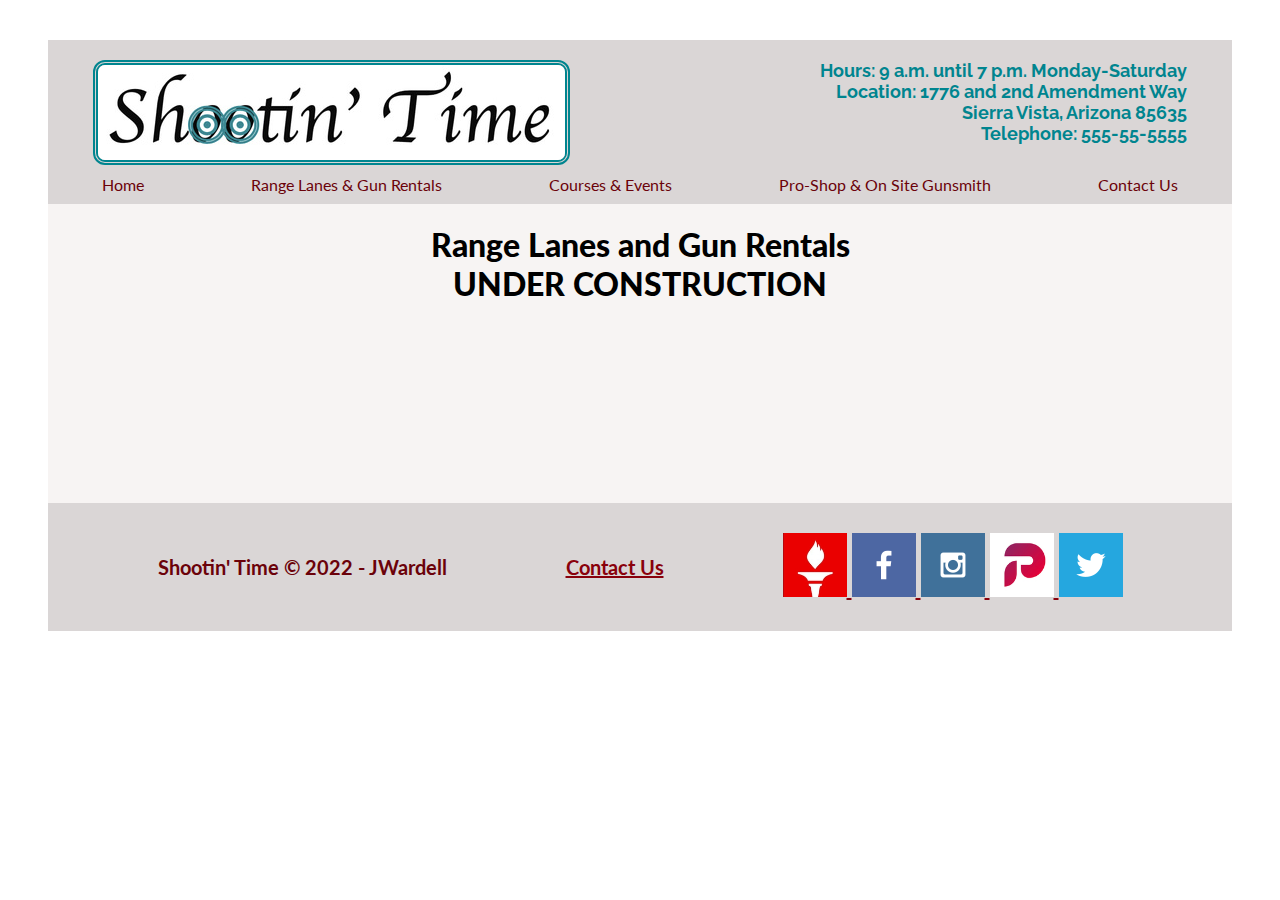
<file: shootintime/rentals.html>
<!DOCTYPE html>
<html lang="en">

<head>
    <meta charset="UTF-8">
    <meta http-equiv="X-UA-Compatible" content="IE=edge">
    <meta name="viewport" content="width=device-width, initial-scale=1.0">
    <!--IF I wanted my site searchable ...which I do not as it is a fake site... 
    <meta name="keywords" content="gun range, indoor range, gun smith, gun safety, competitive shooting, NRA Instructors, 
    <meta name="description" content="The Only Indoor Shooting Range in Cochise County"
    <meta name="author" content="JWardell WDD130">  -->
    <link rel="stylesheet" type="text/css" href="styles/shootin.css">
    <title>Shootin' Time</title>

</head>

<body>
    <div id="content">
        <header>
            <div class="head-container">

                <nav>
                    <a id="logo_link" href="index.html">
                        <img class="logo" src="img/shootin-logo-sm.jpg" alt="shootin logo small">
                    </a>

                </nav>
                <nav class="menu">
                    <a href="index.html">Home</a>
                    <a href="rentals.html">Range Lanes & Gun Rentals</a>
                    <a href="events.html">Courses & Events</a>
                    <a href="proshop.html">Pro-Shop & On Site Gunsmith</a>
                    <a href="contactus.html">Contact Us</a>
                </nav>
                <p class="hr-location"><strong>Hours: 9 a.m. until 7 p.m. Monday-Saturday <br>
                        Location: 1776 and 2nd Amendment Way<br>
                        Sierra Vista, Arizona 85635<br>
                        Telephone: 555-55-5555</strong></p>

            </div>

        </header>
        <!--There may be changes as I self-edit a lot. -->
        <main>
            <div id="under-construction">
                <h1><center><strong>Range Lanes and Gun Rentals <br>
                    UNDER CONSTRUCTION</strong></center></h1">
        <!--I have been checking out a bunch of sites for possible layouts and language. 
            One thing I have noticed are extremes in design - either very plain or a bunch of 
            stuff not easy to read or find information - but I can use elements and language that 
            I find that I like to fit my personal design style. 

             https://rangeusa.com/locations   https://dracutgunrange.com/indoor-gun-range/rentals/

             https://gatguns.com/rental-guns/


        
        
        
        -->
            </div>

        </main>

        <footer>
            <h4>Shootin' Time &copy; 2022 - JWardell</h4>
            <h4><a href="contactus.html">Contact Us</a></h4>
            <div class="social">
                <a href="https://gettr.com/onboarding" target="_blank">
                    <img src="img/rsz_gettr-icon.jpg" alt="gettr" width="64" height="64">
                </a>
                <a href="https://facebook.com" target="_blank">
                    <img src="img/facebook_icon.png" alt="fb icon">
                </a>
                <a href="https://instagram.com" target="_blank">
                    <img src="img/instagram.png" alt="instagram">
                </a>
                <a href="https://parler.com/" target="_blank">
                    <img src="img/rsz_parler_icon.jpg" alt="parler" width="64" height="64">
                </a>
                <a href="https://twitter.com" target="_blank">
                    <img src="img/twitter.png" alt="twitter icon" width="64" height="64">
                </a>
            </div>
        </footer>


    </div>
</body>

</html>
</file>
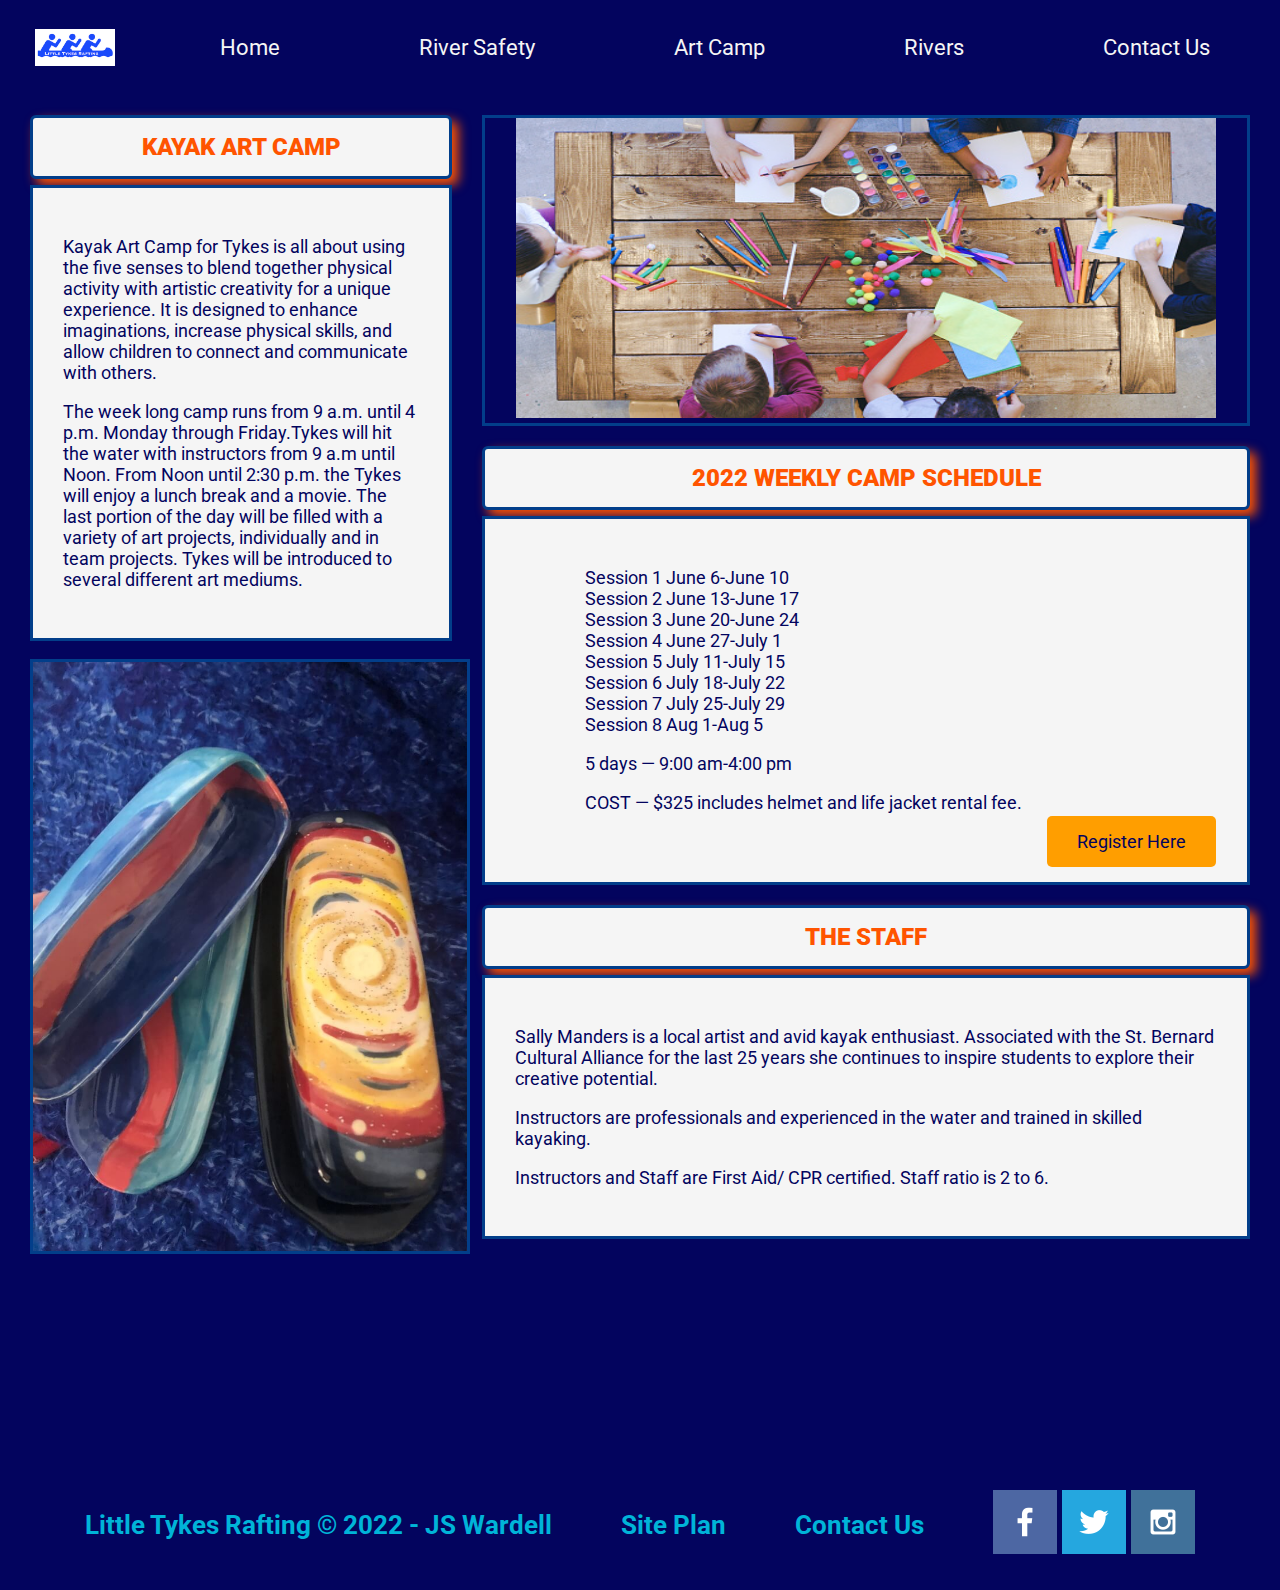
<file: wwr/artcamp.html>
<!DOCTYPE html>
<html lang="en">

<head>
    <meta charset="UTF-8">
    <meta http-equiv="X-UA-Compatible" content="IE=edge">
    <meta name="viewport" content="width=device-width, initial-scale=1.0">
    <title>Kayak Art Camp</title>
    <link rel="stylesheet" href="styles/style.css">

</head>

<body>
    <div id="content">

        <header>
            <a id="logo_link" href="index.html">
                <img class="logo" src="images/rsz_1little_tykes_logo.png" alt="Little Tykes Logo">
            </a>
            <nav>
                <a href="index.html">Home</a>
                <a href="#">River Safety</a>
                <a href="artcamp.html">Art Camp</a>
                <a href="#">Rivers</a>
                <a href="contactus.html">Contact Us</a>
            </nav>
        </header>
        <!--PAGE 2 wire frame for Art Camp begins -->
        <main>
            <div class="row">
                <div class="column left">
                    <section class="art-camp">
                        <h3><strong>KAYAK ART CAMP</strong>
                        </h3>
                    </section>
                    <section class="art-text">
                        <p>Kayak Art Camp for Tykes is all about using the five senses to blend together physical
                            activity
                            with artistic creativity for a unique experience. It is designed to enhance imaginations,
                            increase physical skills, and allow children to connect and communicate with others.
                        </p>
                        <p>The week long camp runs from 9 a.m. until 4 p.m. Monday through Friday.Tykes will hit the
                            water
                            with instructors from 9 a.m until Noon. From Noon until 2:30 p.m. the Tykes will enjoy a
                            lunch
                            break and a movie. The last portion of the day will be filled with a variety of art
                            projects,
                            individually and in team projects. Tykes will be introduced to several different art
                            mediums.
                        </p>
                    </section>
                    <section class="ceramics">
                        <img class="ceramics1" src="images/ceramics1.jpg" alt="ceramics" width="440" height="595">
                    </section>
                </div>
                <div class="column right">
                    <section class="art-table">
                        <img class="doingart" src="images/istockphoto_areial_art.jpg" alt="doing art"  width="700" height="300">
                    </section>
                    <section class="schedule">
                        <h3><strong>2022 WEEKLY CAMP SCHEDULE</strong>
                        </h3>
                    </section>
                    <section class="weekly-list">
                        <ul>
                            <li>Session 1 June 6-June 10</li>
                            <li>Session 2 June 13-June 17</li>
                            <li>Session 3 June 20-June 24</li>
                            <li>Session 4 June 27-July 1</li>
                            <li>Session 5 July 11-July 15</li>
                            <li>Session 6 July 18-July 22</li>
                            <li>Session 7 July 25-July 29</li>
                            <li>Session 8 Aug 1-Aug 5</li>
                        </ul>
                            <ul>
                                <li>5 days — 9:00 am-4:00 pm
                                </li>
                            </ul>

                            <ul>
                            <li>COST — $325 includes helmet and life jacket rental fee.
                            </li>       
                            </ul>

                        <div class="button-box">
                            <a class="registration" href="rates.html">Register Here</a>
                        </div>
                    </section>
                    <section class="staff">
                        <h3><strong>THE STAFF</strong>
                        </h3>
                    </section>
                    <section class="instructors">
                        <p>Sally Manders is a local artist and avid kayak enthusiast. Associated with the St. Bernard
                            Cultural Alliance for the last 25 years she continues to inspire students to explore their
                            creative potential. <p></p>
                            <p>Instructors are professionals and experienced in the water and trained in skilled
                                kayaking.
                            </p>
                            <p>Instructors and Staff are First Aid/ CPR certified. Staff ratio is 2 to 6.
                            </p>

                    </section>
                </div>
            </div>



        </main>

        <footer>
            <h3> Little Tykes Rafting &copy; 2022 - JS Wardell</h3>
            <h3><a href="site-plan-rafting.html">Site Plan</a></h3>
            <h3><a href="contactus.html">Contact Us</a></h3>
            <div class="social">
                <a href="https://facebook.com" target="_blank">
                    <img src="images/facebook_icon.png" alt="fb icon">
                </a>
                <a href="https://twitter.com" target="_blank">
                    <img src="images/twitter.png" alt="twitter icon">
                </a>
                <a href="https://instagram.com" target="_blank">
                    <img src="images/instagram.png" alt="instagram">
                </a>
            </div>
        </footer>
    </div>
</body>

</html>
</file>
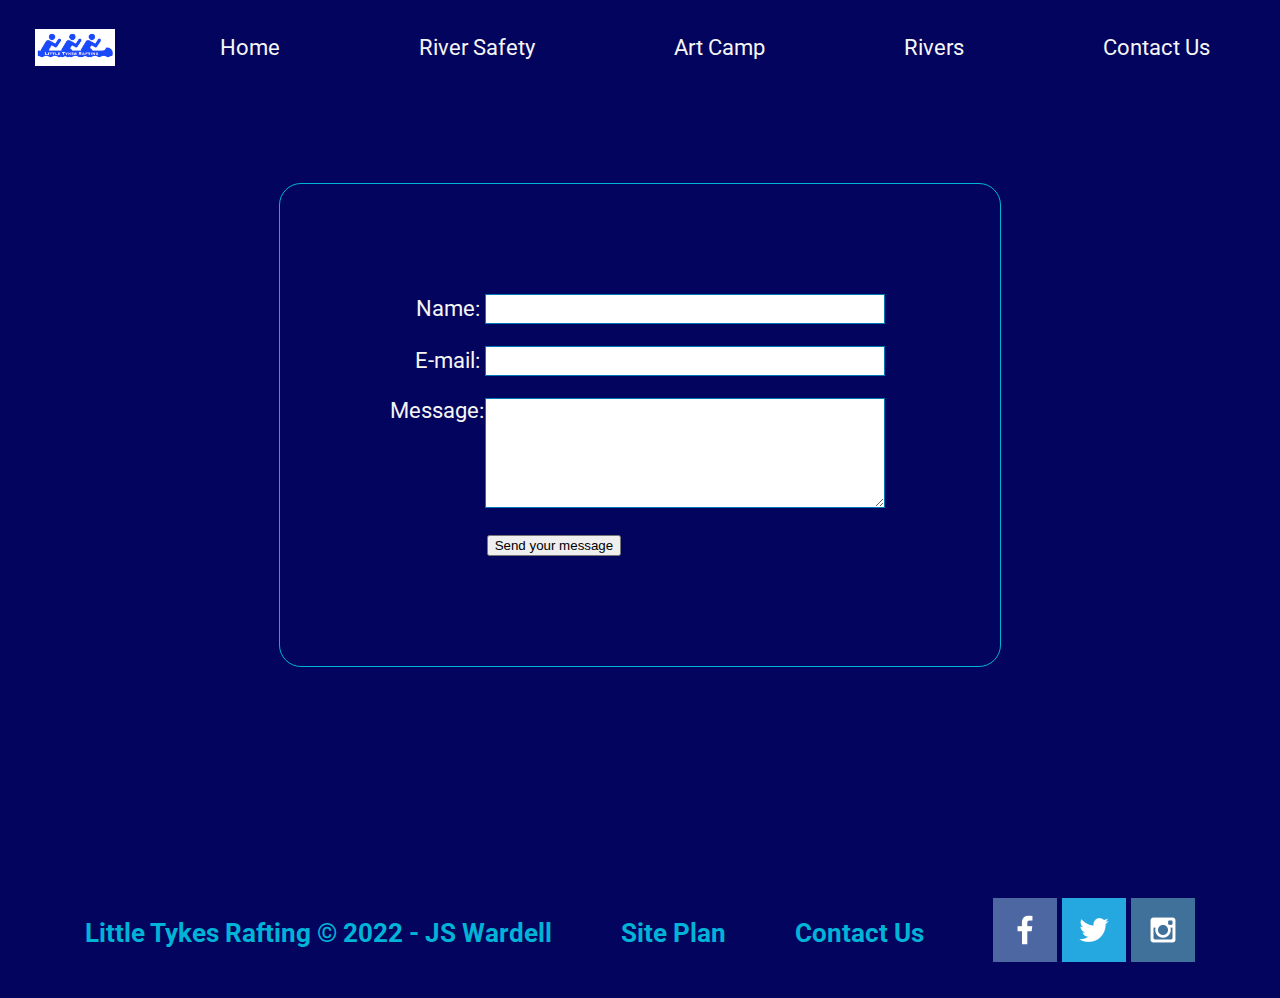
<file: wwr/contactus.html>
<!DOCTYPE html>
<html lang="en">

<head>
    <meta charset="UTF-8">
    <meta http-equiv="X-UA-Compatible" content="IE=edge">
    <meta name="viewport" content="width=device-width, initial-scale=1.0">
    <title>Contact Us</title>
    <link rel="stylesheet" href="styles/style.css">
    <style>
        form {
            /* Center the form on the page */
            margin: 0 auto;
            margin-top: 4em;
            width: 500px;
            /* Form outline */
            padding: 5em;
            border: 1px solid #00b4d8;
            border-radius: 1em;
        }

        ul {
            list-style: none;
            padding: 0;
            margin: 0;
        }

        form li+li {
            margin-top: 1em;
        }

        label {
            /* Uniform size & alignment */
            display: inline-block;
            width: 90px;
            text-align: right;
        }

        input,
        textarea {
            /* To make sure that all text fields have the same font settings
     By default, textareas have a monospace font */
            font: 1em sans-serif;

            /* Uniform text field size */
            width: 400px;
            box-sizing: border-box;

            /* Match form field borders */
            border: 1px solid #0077b6;
        }

        input:focus,
        textarea:focus {
            /* Additional highlight for focused elements */
            border-color: #00b4d8;
        }

        textarea {
            /* Align multiline text fields with their labels */
            vertical-align: top;

            /* Provide space to type some text */
            height: 5em;
        }

        .button {
            /* Align buttons with the text fields */
            padding-left: 90px;
            /* same size as the label elements */
        }

        button {
            /* This extra margin represent roughly the same space as the space
     between the labels and their text fields */
            margin-left: .5em;
        }
    </style>

</head>

<body>
    <!-- Added contact us to the header on all pages and subpages -->
    <div id="content">

        <header>
            <a id="logo_link" href="index.html">
                <img class="logo" src="images/rsz_1little_tykes_logo.png" alt="Little Tykes Logo">
            </a>
            <nav>
                <a href="index.html">Home</a>
                <a href="#">River Safety</a>
                <a href="artcamp.html">Art Camp</a>
                <a href="#">Rivers</a>
                <a href="contactus.html">Contact Us</a>
            </nav>
        </header>
        <!--PAGE 3 contact us begins -->
        <main>
            <form action="/my-handling-form-page" method="post">
                <ul>
                    <li>
                        <label for="name">Name:</label>
                        <input type="text" id="name" name="user_name">
                    </li>
                    <li>
                        <label for="mail">E-mail:</label>
                        <input type="email" id="mail" name="user_email">
                    </li>
                    <li>
                        <label for="msg">Message:</label>
                        <textarea id="msg" name="user_message"></textarea>
                    </li>
                    <li class="button">
                        <button type="submit">Send your message</button>
                    </li>
                </ul>
            </form>
            
            
            


        </main>

        <footer>
            <h3> Little Tykes Rafting &copy; 2022 - JS Wardell</h3>
            <h3><a href="site-plan-rafting.html">Site Plan</a></h3>
            <h3><a href="contactus.html">Contact Us</a></h3>
            <div class="social">
                <a href="https://facebook.com" target="_blank">
                    <img src="images/facebook_icon.png" alt="fb icon">
                </a>
                <a href="https://twitter.com" target="_blank">
                    <img src="images/twitter.png" alt="twitter icon">
                </a>
                <a href="https://instagram.com" target="_blank">
                    <img src="images/instagram.png" alt="instagram">
                </a>
            </div>
        </footer>
    </div>
    <div id="feedback">
    </div>
    <!--Finally, below the elements in the body, right before the ending body tag, add this code: -->
    <script>
        //get the feedback div element so we can do something with it.
        const feedbackElement = document.getElementById('feedback');
        //get the form so we can read what was entered in it.
        const formElement = document.forms[0];
        // add a 'listener' to wait for a submission of our form. When that happens
        formElement.addEventListener('submit', function (e) {
            // stop the form from doing the default action.
            e.preventDefault();
            // set the contents of our feedback element to a message letting the user know the form was submitted successfully. Notice that we pull the name that was entered in the form to personalize the message!
            feedbackElement.innerHTML = 'Hello ' + formElement.user_name.value +
                '! Thank you for your message. We will get back with you as soon as possible!';
            // make the feedback element visible.
            feedbackElement.style.display = "block";
            // add a class to move everything down so our message doesn't cover it.
            document.body.classList.toggle('moveDown');
        });
    </script>

</body>

</html>
</file>
<file: shootintime/styles/shootin.css>
/* if you are using any Google fonts change the font names below to your fonts. */
@import url('https://fonts.googleapis.com/css2?family=Lato:wght@300;400&family=Open+Sans:wght@400;500;600&family=Raleway:wght@100;400;500;600;700&display=swap');

/* CSS rules to specify families
font-family: 'Lato', sans-serif;
font-family: 'Open Sans', sans-serif;
font-family: 'Raleway', sans-serif; */

/* Cooler Color Palate https://coolors.co/palette/0a0a0a-1f1f1f-220001-47030a-6b020a-7e030e-89010c-00858f-f7f4f3-dad6d6 */

:root {
  /* change the values below to your colors from your palette */
  --primary-color: #1f1f1f;
  --secondary-color: #dad6da;
  --accent1-color: #00858f;
  --accent2-color: white;
  --accent3-color: #6b020a;
  --accent4-color: #f7f7f7;
  --accent5-color: #47030a;


  /* change the values below to your chosen font(s) */
  --heading-font: 'Raleway', sans-serif;
  --paragraph-font: 'Lato', sans-serif;

  /* these colors below should be chosen from among your palette colors above */
  --headline-color-on-white: #0a0a0a;
  /* headlines on a white background */
  --headline-color-on-color: #1f1f1f;
  /* headlines on a colored background */
  --paragraph-color-on-white: #00858f;
  /* paragraph text on a white background */
  --paragraph-color-on-color: #6b020a;
  /* paragraph text on a colored background */
  --paragraph-background-color: #00858f;
  --nav-link-color: #6b020a;
  --nav-background-color: #f7f7f7;
  --nav-hover-link-color: #00858f;
  --nav-hover-background-color: white;
}

/* Setting max-width for all pages*/
#content {
  max-width: 1400px;
  margin: 40px;
  background-color: #f7f4f3;
}

.head-container {
  display: grid;
  grid-template-columns: 1fr 1fr 1fr 1fr 1fr;
  grid-template-rows: 1fr 40%;

}

.logo {
  grid-column: 1/4;
  grid-row: 1/2;
  border-radius: 12px;
  margin-top: 20px;
  margin-left: 45px;
  border: 5px double #00858f;
  display: block;
}

header,
footer {
  background-color: #dad6d6;
  color: #6b020a;
}

header {
  font-size: 16px;
  margin: 0;
  display: flex;
  justify-content: space-evenly;
}

.menu {
  grid-row: 2/3;
  grid-column: 1/6;
  display: flex;
  justify-content: space-around;
}

.menu a {
  text-align: center;
  color: #6b020a;
  text-decoration: none;
  padding: 10px 10px 10px 10px;
}

.menu a:hover {
  background-color: #00858f;
  color: white;
}

.hr-location {
  grid-column: 3/6;
  grid-row: 1/2;
  font-family: 'Raleway', sans-serif;
  font-size: 18px;
  color: #00858f;
  text-align: right;
  margin-right: 45px;
  margin-top: 20px;
}

/* page 1  main page */
#welcome-msg,
#courses-events,
#m-gunsmith {
  font-family: 'Lato', sans-serif;
  font-size: 1em;
  margin-top: 0;
  color: #00858f;
  text-align: center;
  background-color: #f7f4f3;
}

.grid-container {
  display: grid;
  grid-template-columns: 1fr 1fr 1fr 1fr 1fr;
  padding: 1em;
  grid-column-gap: 60px;
  grid-row-gap: 45px;
}

.forms-border {
  font-size: 20px;
  margin-bottom: 0%;
  padding: 30px 30px 48px 45px;
  background-color: white;
  border: 6px groove #dad6d6;
}

.forms {
  grid-column: 1/3;
  grid-row: 1/2;
}

/* main picture*/
.target-range {
  width: 98%;
  grid-column: 3/6;
  grid-row: 1/2;
  border: 6px groove #dad6d6;
}

/* faux picture meant to look like a sign*/
.dress-code {
  font-family: 'Lato', sans-serif;
  font-size: 20px;
  grid-column: 1/3;
  grid-row: 2/3;
  margin-top: 0;
  padding-bottom: 30px;
  text-align: center;
  background-color: #89010c;
  color: white;
  border: 9px dashed #dad6d6;
}

.dress-code ul {
  text-align: left;
  padding-left: 80px;
}

.gen-safety {
  grid-column: 1/3;
  grid-row: 3/4;
}

.gen-safety ol {
  font-size: 20px;
  background-color: white;
  padding: 15px 30px 30px 60px;
  border: 6px groove #dad6d6;
}

.range-rules {
  grid-column: 3/6;
  grid-row: 2/4;
}

.range-rules ol {
  font-size: 20px;
  padding: 15px 30px 30px 60px;
  background-color: white;
  border: 6px groove #dad6d6;
}

h2 {
  font-family: 'Raleway', sans-serif;
  font-size: 1.5em;
  margin-top: 0;
  color: #6b020a;
  text-align: center;
  background-color: #dad6d6;
}

/* end page 1 index main*/

/* footer begins here */

footer {
  font-size: 20px;
  margin: 0;
  padding: 25px 50px;
  margin-top: 200px;
  display: flex;
  justify-content: space-around;
  align-items: center;
}

footer a {
  color: #89010c;
}

footer a:hover {
  background-color: #00858f;
  color: white;
  padding: 30px;
}

/* footer ends here */

/*Courses and Events page begins */

.event1 {
  font-size: 20px;
  background-color: white;
  color: #1f1f1f;
  margin: 0px 300px 50px 300px;
  padding: 30px 60px 30px 60px;
  text-align: left;
  border: 6px groove #dad6d6;
}

/*Calendar - needs improvements but a start! */
.cal-container {
  display: grid;
  grid-template-columns: 1fr 1fr;
  grid-column-gap: 40px;
  grid-row-gap: 40px;
  margin-top: 40px;
  padding-bottom: 100px;
}

.calendar {
  box-sizing: border-box;
  margin: 0px 100px;

}

ul {
  list-style-type: none;
}

body {
  font-family: 'Lato', sans-serif;
}

.month {
  padding: 70px 25px;
  max-width: 95.8%;
  background: #00858f;
  text-align: center;
}

.month ul {
  margin: 0;
  padding: 0;
}

.month ul li {
  color: white;
  font-size: 20px;
  text-transform: uppercase;
  letter-spacing: 3px;
}

.month .prev {
  float: left;
  padding-top: 10px;
}

.month .next {
  float: right;
  padding-top: 10px;
}

.weekdays {
  margin: 0;
  padding: 10px 0;
  background-color: #89010c;
}

.weekdays li {
  display: inline-block;
  width: 13.6%;
  color: white;
  text-align: center;
}

.days {
  padding: 16px 0;
  background: #1f1f1f;
  margin: 0;
}

.days li {
  list-style-type: none;
  display: inline-block;
  width: 13.6%;
  text-align: center;
  margin-bottom: 5px;
  font-size: 12px;
  color: white;
}

.days li .active {
  padding: 5px;
  background: #00858f;
  color: white;
}

/* end of calendar and events page*/

/* proshop - gunsmith page begins here */

.proshop-grid {
  display: grid;
  max-width: 1400px;
  grid-template-columns: 1fr 1fr 1fr 1fr 1fr 1fr 1fr 1fr 1fr ;
}

.gun-repair {
  border: 2.5px groove #1f1f1f;
  width: 99.5%;
  grid-column: 1/10;
  grid-row: 1/8;
}

.fflicense {
  padding: 5px;
  grid-column: 7/9;
  grid-row: 2/3;
  z-index: 1;
  font-family: 'Lato', sans-serif;
  font-size: 18px;
  line-height: 1.3;
  margin-top: 0;
  padding-bottom: 30px;
  text-align: center;
  background-color: #89010c;
  color: white;
  border: 8px groove #dad6d6;
}

.fflicense p {
  line-height: 1.3;
}

.fflicense a:hover {
  background-color: #00858f;
  color: white;
}

.fflicense a:visited {
  color: #dad6d6
}

#m-gunsmith {
  margin-top: 45px;
}

.gun-grid {
  display: grid;
  max-width: 1400px;
  grid-template-columns: 1fr 1fr 1fr 1fr;
  margin-top: 15px;
  margin-bottom: 30px;
}

.glock {
  border: 6px groove #dad6d6;
  margin: 30px 30px 0px 60px;
  grid-column: 1/3;
  grid-row: 4/5;

}

.weapons-five {
  border: 6px groove #dad6d6;
  margin: 30px 60px 0px 30px;
  grid-column: 5/7;
  grid-row: 4/5;
}

.schmootzie {
  margin: 30px;
  grid-column: 3/5;
  grid-row: 4/7;
  font-size: 20px;
  line-height: 1.3;
  background-color: white;
  color: #1f1f1f;
  padding: 30px 60px 30px 60px;
  text-align: left;
  border: 6px groove #dad6d6;
}

.schmootzie h1 {
  font-family: 'Lato', sans-serif;
  font-size: 1em;
  margin-top: 0;
  color: #00858f;
  text-align: center;
  background-color: #f7f4f3;
}

.derringer {
  border: 6px groove #dad6d6;
  margin: 30px 60px 0px 30px;
  grid-column: 5/7;
  grid-row: 5/6;
}

.collect {
  border: 6px groove #dad6d6;
  margin: 30px 30px 0px 60px;
  grid-column: 1/3;
  grid-row: 5/6;
}

.pro-hours {
  display: grid;
  grid-template-columns: 60% 1fr;
  grid-template-rows: 1fr 1fr 1fr 1fr 1fr 1fr 1fr;
}

.pro-hours h2 {
  grid-column: 1/2;
  grid-row: 1/2;
  margin: 60px 60px 20px 60px;
}

.shop-hours {
  font-family: 'Lato', sans-serif;
  font-size: 28px;
  margin: 0px 60px 0px 60px;
  text-align: left;
  line-height: 1.75;
  background-color: #89010c;
  color: white;
  border: 6px groove #dad6d6;
  grid-column: 1/2;
  grid-row: 2/4;
}

.shop-hours a:hover {
  background-color: #00858f;
  color: white;
}

.shop-hours a:visited {
  color: #dad6d6
}

.rough-rider {
  grid-column: 2/3;
  grid-row: 1/8;
  width: 87%;
  border: 6px groove #dad6d6;
  margin: 115px 30px 0px 0px;

}

/* proshop - gunsmith page ends here */


/* contact us page copied from wwr project with some personal changes */
form {
  /* Center the form on the page */
  margin: 0 auto;
  margin-top: 4em;
  width: 500px;
  /* Form outline */
  padding: 5em;
  border: 8px groove #00858f;
  border-radius: 1em;
}

ul {
  list-style: none;
  padding: 0;
  margin: 0;
}

form li+li {
  margin-top: 1em;
}

label {
  /* Uniform size & alignment */
  display: inline-block;
  width: 90px;
  text-align: right;
}

input,
textarea {
  /* To make sure that all text fields have the same font settings
 By default, textareas have a monospace font */
  font: 1em sans-serif;
  /* Uniform text field size */
  width: 400px;
  box-sizing: border-box;
  /* Match form field borders */
  border: 1px solid #00858f;
}

input:focus,
textarea:focus {
  /* Additional highlight for focused elements */
  border-color: #89010c;
}

textarea {
  /* Align multiline text fields with their labels */
  vertical-align: top;
  /* Provide space to type some text */
  height: 5em;
}

.button {
  /* Align buttons with the text fields */
  padding-left: 90px;
  /* same size as the label elements */
}

button {
  /* This extra margin represent roughly the same space as the space
 between the labels and their text fields */
  margin-left: .5em;
}

#feedback {
  color:#f7f4f3;
  background-color:  #89010c;
  font-family: 'Lato', sans-serif;
  font-size: 2em;
  position: absolute;
  top: 0;
  left: 0;
  right: 0;
  padding: 5em;
  /* make this element invisible until we are ready for it */
  display: none;
}

.moveDown {
  margin-top: 3em;
}

/* trying to figure out media query for my site ...raspberries :( */
@media screen and (max-width: 1000px) {
    .head-container, 
    .grid-container,
    .cal-container,
    .proshop-grid,
    .gun-grid,
    .pro-hours {
        display: block;
        height: auto;
    }

    nav,
    footer {
        flex-direction: column;
    }

    nav a {
        display: block;
        padding: 15px;
    }

    .hr-location {
      font-size: 14px;
      text-align: center;
    }

    .logo {
      width: 75%;
    }

    .event1 {
        margin: 0 auto;
    }

    .shop-hours {
      font-size:17.5px ;
      margin: 0 auto;
    }

    footer {
        margin-top: 25px;
    }
}

/* Add media queries for smaller screens */
@media screen and (max-width:720px) {

  .weekdays li,
  .days li {
    width: 13.1%;
  }
}

@media screen and (max-width: 420px) {

  .weekdays li,
  .days li {
    width: 12.5%;
  }

  .days li .active {
    padding: 2px;
  }
}

@media screen and (max-width: 290px) {

  .weekdays li,
  .days li {
    width: 12.2%;
  }
}
</file>
<file: wwr/styles/style.css>
/* CSS rules to specify font families
font-family: 'Gochi Hand', cursive;
font-family: 'Open Sans', sans-serif;
font-family: 'Roboto', sans-serif;
*/

@import url('https://fonts.googleapis.com/css2?family=Gochi+Hand&family=Open+Sans&family=Roboto&display=swap');

:root {
    /* change the values below to your chosen font(s) */
    --heading-font: "Gochi Hand";
    --paragraph-font: Roboto, Helvetica, sans-serif;
}

/* Setting max-width for all pages*/
#content {
    max-width: 1600px;
    margin: 0 auto;
}

.home-title {
    font-family: "Gochi Hand", cursive;
    font-size: 4em;
    margin-top: 10px;
    color: white
}

/*take the underline off with the text-decoration property and set it to a
 value of none. We will also add the underline value to a hover as well.*/
#logo_link {
    padding-top: 5px;
    justify-self: center;
    align-self: center;
}

nav {
    display: flex;
    justify-content: space-around;
}

nav a {
    text-align: center;
    color: whitesmoke;
    text-decoration: none;
    padding: 35px;
}

#hero {
    display: grid;
    grid-template-columns: 1fr 3fr 1fr;
    margin-top: -100px;
}

#hero-box {
    grid-column: 1/4;
    grid-row: 1/3;
    z-index: -1;
}

#hero-msg {
    grid-column: 2/3;
    grid-row: 1/2;
    margin-top: 100px;
}

/*creative adventures*/
#hero-msg h1 {

    text-align: center;
    font-size: 3.75em;
}

/*make memories...*/
#hero-msg h4 {
    text-align: center;
    color: white;

}

/*book your tykes aventure*/
.button-box {
    text-align: center;
}

main section {
    text-align: center;
    /*targeting the new div with the id of background declaring height: px */
}

main section img {
    box-sizing: border-box;
}

/* change the values below to your colors from your palette 
  my color pallet orange pantone ff5400 orange peel ff9e00
  pacific blue 00b4d8 dark cornflower 023e8a midnight blue 03045e*/
body {
    background-color: #03045e;
    color: whitesmoke;
    font-family: 'Roboto', sans-serif;
    font-size: 22px;
    margin: 0;
    padding: 0;
}

h2 {
    margin: 0;
}

header {
    display: grid;
    grid-template-columns: 150px auto;
    background-color: #03045e;
}

nav a:hover {
    background-color: #ff9e00;
    color: #03045e;
}

.book,
.join {
    background-color: whitesmoke;
    color: #ff5400;
    text-decoration: none;
    font-size: 18px;
    padding: 15px 30px;
    margin-top: 50px;
    border-radius: 5px;
}

.home-grid {
    display: grid;
    grid-template-columns: 1fr 1fr 1fr 1fr 1fr 1fr 1fr 1fr 1fr 1fr;
    margin-top: 50px;
}

#background {
    height: 725px;
    grid-column: 1/11;
    grid-row: 4/9;
}

/*backgound-color property will set background color of element*/

.card-img {
    border: 3px solid #0096c7;
    width: 100%;
    transition: transform .5s;
    box-shadow: 5px 5px 10px #ff5400;
}

.card-img:hover {
    opacity: .6;
    transform: scale(1.1);
}

.swim-card {
    /*margin: 200px;*/
    grid-column: 2/4;
    grid-row: 2/3;
}

.art-card {
    /*margin: 200px;*/
    grid-column: 5/7;
    grid-row: 2/3;
}

.rapids-card {
    /*margin: 200px;*/
    grid-column: 8/10;
    grid-row: 2/3;
}

.mountains {
    border: 3px solid #0096c7;
    width: 100%;
    grid-column: 2/7;
    grid-row: 5/8;
    box-shadow: 5px 5px 10px #ff5400;
}

.book:hover,
.join:hover {
    background-color: #ff9e00;
    color: #03045e;

}

#background {
    background-color: #03045e;
}

.msg {
    background-color: whitesmoke;
    line-height: 1em;
    padding: 35px;
    grid-column: 6/10;
    grid-row: 6/7;
    box-shadow: 5px 5px 10px #ff5400;
}

footer {
    background-color: #03045e;
    color: #00b4d8;
    padding: 25px 50px;
    margin-top: 200px;
    display: flex;
    justify-content: space-around;
    align-items: center;
}

/* Use the color property for the text. 
The color property always refers to the font color.
 If any selector already has a rule-set, just add 
 the color declaration to it. Don't start a new rule-set.*/
.msg h2 {
    color: #ff5400;
}

.msg p {
    color: #03045e;
    font-size: .8em;
    padding-bottom: 15px;
}

footer h3 {
    color: #00b4d8;
    text-decoration: none;
}

footer a {
    color: #00b4d8;
    text-decoration: none;
}

/*Add the text-decoration property with a value of underline to the 
following selectors:footer h3 a:hover*/

footer a:hover {
    background-color: #ff9e00;
    color: #03045e;
    text-decoration: underline;
}

footer.social img {
    padding-top: 15px;
}

.icon {
    padding-top: 10px;
}

/* Add a Few Widths */
.logo,
.icon {
    width: 80px;
}

#hero-img {
    width: 100%;
}

/* PAGE TWO CSS BEGINS HERE */

.left {
    float: left;
    width: 33%;
    margin-left: 30px;
}

.right {
    float: right;
    width: 60%;
    margin-right: 30px;
}

.row:after {
    content: "";
    display: table;
    clear: both;
}

.registration:hover {
    background-color: #ff5400;
    color: whitesmoke;
}

.registration {
    background-color: #ff9e00;
    color: #03045e;
    text-decoration: none;
    font-size: 18px;
    padding: 15px 30px;
    border-radius: 5px;
    position: relative;
    margin-left: 500px;
    margin-bottom: 110px;
}

.art-camp h3,
.schedule h3,
.staff h3 {
    background-color: whitesmoke;
    color: #ff5400;
    text-decoration: none;
    font-size: 24px;
    padding: 15px 30px;
    margin-top: 20px;
    margin-bottom: 6px;
    border-radius: 6px;
    border: 3px solid #023e8a;
    box-shadow: 6px 6px 12px #ff5400;
}

.art-text,
.weekly-list,
.instructors {
    background-color: whitesmoke;
    color: #03045e;
    font-size: 18px;
    padding: 30px;
    border: 3px solid #023e8a;
}

ul {
    list-style-type: none;
}

.art-text {
    text-align: left;
    margin-bottom: 1em;
}

.weekly-list {
    text-align: left;
    padding-left: 60px;
}

.instructors {
    text-align: left;
}

.ceramics .art-table {
    border: 3px solid #023e8a;
    /*box-shadow: 5px 5px 10px #ff5400; */
}

.art-table {
    border: 3px solid #023e8a;
    margin-top: 20px;
}

.ceramics1 {
    max-width: 440px;
    border: 3px solid #023e8a;
}

/* page three - contact us stuff */
#feedback {
    background-color: antiquewhite;
    position: absolute;
    top: 0;
    left: 0;
    right: 0;
    padding: 5em;
    /* make this element invisible until we are ready for it */
    display: none;
}

.moveDown {
    margin-top: 3em;
}

/* For example, we can make our page responsive by adding a media query to it. 
Copy and paste the following to the bottom of your CSS:
~ Media queries always need to be after all the other CSS. 
~ Don't add any CSS after the media query later either.*/

@media screen and (max-width: 900px) {

    #hero,
    .home-grid {
        display: block;
        height: auto;
    }

    nav,
    footer {
        flex-direction: column;
    }

    nav a {
        display: block;
        padding: 15px;
    }

    #hero {
        margin-top: 0;
    }

    #hero-msg {
        margin-top: 0;
    }

    #hero-msg h4 {
        display: none;
    }

    .home-title {
        font-size: 25px;
        color: white;
    }

    .rivers-card,
    .camping-card,
    .rapids-card {
        margin: 50px auto;
        width: 60%;
    }

    #background {
        display: none;
    }

    .mountains,
    .msg {
        width: 80%;
        display: block;
        margin: 0 auto;
    }

    /* page two stuff */
    .column {
        width: 100%;
    }

    footer {
        margin-top: 25px;
    }
}
</file>
